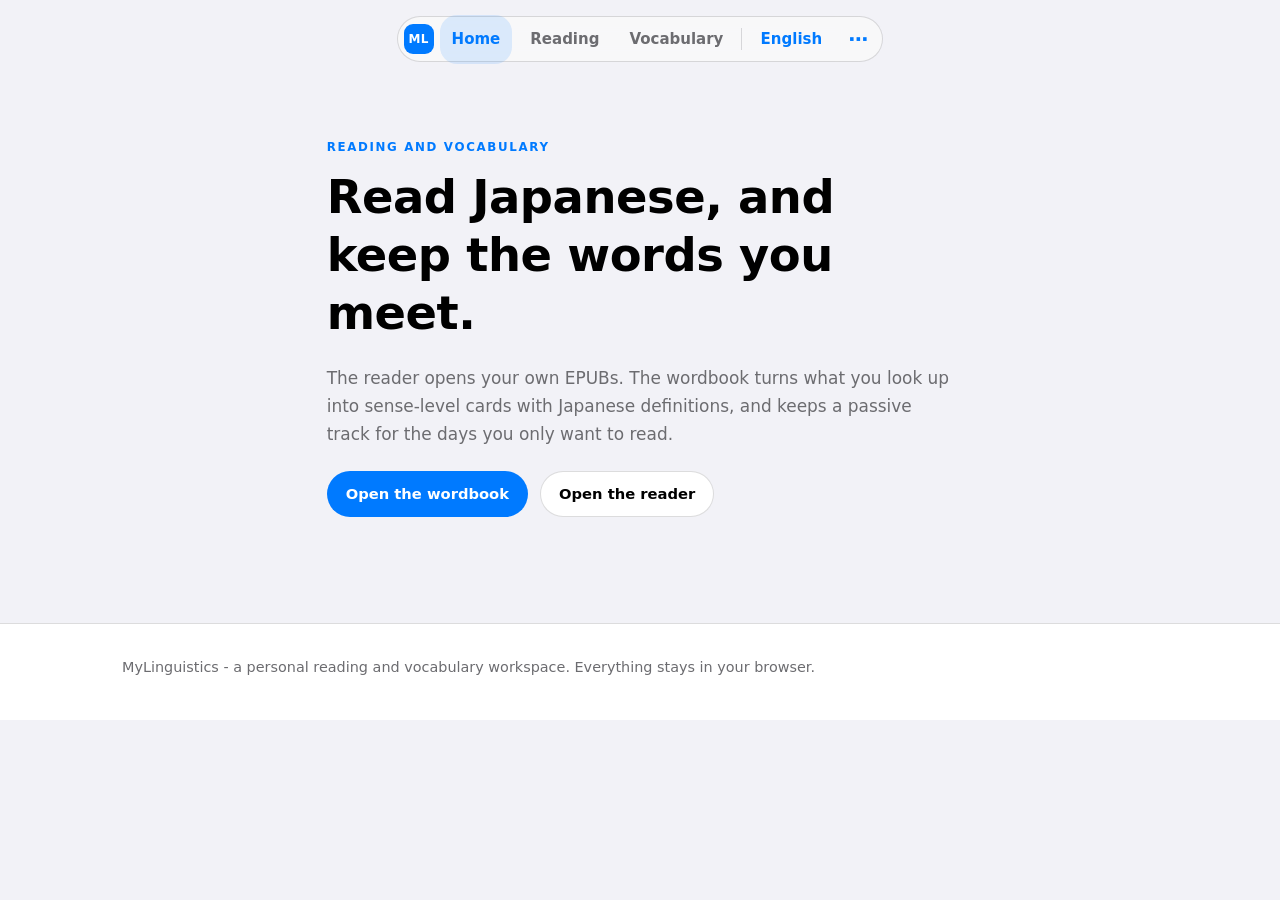
<file: index.html>
<!DOCTYPE html>
<html lang="en" data-theme="light">
<head>
<meta charset="utf-8">
<meta name="viewport" content="width=device-width, initial-scale=1, viewport-fit=cover">
<meta name="theme-color" content="#f2f2f7" media="(prefers-color-scheme: light)">
<meta name="theme-color" content="#000000" media="(prefers-color-scheme: dark)">
<meta name="apple-mobile-web-app-capable" content="yes">
<meta name="mobile-web-app-capable" content="yes">
<meta name="apple-mobile-web-app-status-bar-style" content="default">
<meta name="apple-mobile-web-app-title" content="MyLinguistics">
<title>MyLinguistics</title>
<meta name="description" content="A personal workspace for reading Japanese and keeping the vocabulary: an EPUB reader and a sense-level wordbook with monolingual definitions.">
<link rel="icon" href="assets/favicon.svg" type="image/svg+xml">
<link rel="apple-touch-icon" href="assets/apple-touch-icon.png">
<link rel="manifest" href="manifest.webmanifest">
<link rel="stylesheet" href="assets/css/tokens.css">
<link rel="stylesheet" href="assets/css/style.css">
<link rel="stylesheet" href="assets/css/shell.css">
<script>
  (function () {
    try {
      var stored = localStorage.getItem('ml.theme');
      if (stored === 'dark' || stored === 'light') {
        document.documentElement.setAttribute('data-theme', stored);
      }
    } catch (err) { }
  })();
</script>
</head>
<body class="has-shell">
<a class="skip-link" href="#main" data-i18n="a11y.skip">Skip to content</a>
<nav class="capsule" id="tabbar" aria-label="Main navigation">
  <div class="capsule-inner header-inner">
    <a class="capsule-brand" href="index.html" aria-label="MyLinguistics">
      <span class="brand-mark" aria-hidden="true">ML</span>
    </a>
    <a class="tabbar-item" href="index.html" data-tab="home"><span class="tabbar-label" data-i18n="nav.home">Home</span></a>
    <a class="tabbar-item" href="reader/index.html" data-tab="reader"><span class="tabbar-label" data-i18n="nav.reading">Reading</span></a>
    <a class="tabbar-item" href="study.html#wall" data-tab="vocab"><span class="tabbar-label" data-i18n="nav.vocab">Vocabulary</span></a>
    <span class="capsule-rule" aria-hidden="true"></span>
    <span class="capsule-lang" id="siteUiLangWrap"></span>
    <button class="icon-btn icon-btn-glyph" id="shellMore" type="button" aria-haspopup="dialog" aria-label="More" data-i18n-aria="shell.more">⋯</button>
  </div>
</nav>
<main id="main">

  <section class="hero">
    <div class="container hero-inner">
      <div class="hero-copy">
        <p class="eyebrow" data-i18n="home.eyebrow">Reading and vocabulary</p>
        <h1 data-i18n="home.title">Read Japanese, and keep the words you meet.</h1>
        <p class="lede" data-i18n="home.lede">The reader opens your own EPUBs. The wordbook keeps sense-level cards with Japanese definitions.</p>
        <div class="hero-actions">
          <a class="btn btn-primary" href="study.html#wall" data-i18n="home.cta.study">Open the wordbook</a>
          <a class="btn btn-secondary" href="reader/index.html" data-i18n="home.cta.reader">Open the reader</a>
        </div>
      </div>
    </div>
  </section>

</main>
<script src="assets/js/i18n.js"></script>
<script src="assets/js/app.js"></script>
<script src="assets/js/shell.js"></script>
<footer class="site-footer">
  <div class="container footer-inner">
    <p data-i18n="footer.tagline">MyLinguistics</p>
  </div>
</footer>
</body>
</html>
</file>
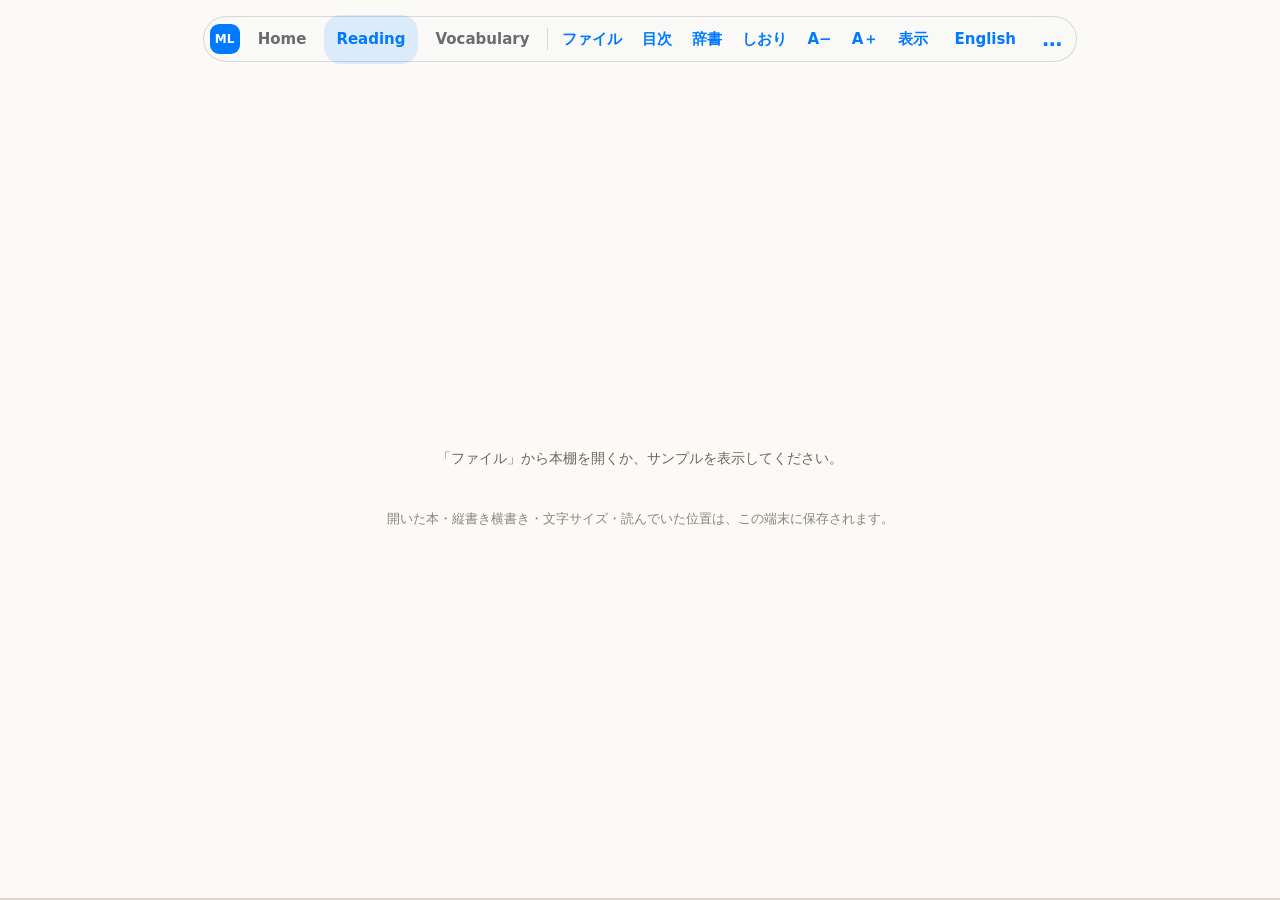
<file: reader/index.html>
<!DOCTYPE html>
<html lang="ja" data-page-theme="paper">
<head>
<meta charset="utf-8">
<meta name="viewport" content="width=device-width, initial-scale=1, viewport-fit=cover">
<meta name="robots" content="noindex">
<meta name="theme-color" content="#f2f2f7" media="(prefers-color-scheme: light)">
<meta name="theme-color" content="#000000" media="(prefers-color-scheme: dark)">
<meta name="apple-mobile-web-app-capable" content="yes">
<meta name="mobile-web-app-capable" content="yes">
<meta name="apple-mobile-web-app-status-bar-style" content="default">
<!-- Deliberately "Reader", not the manifest's short_name: this page is the one
     a person adds to their home screen on its own, and the useful name for that
     icon is the surface, not the site. -->
<meta name="apple-mobile-web-app-title" content="Reader">
<title>Reader - MyLinguistics</title>
<meta name="description" content="The reader: Japanese EPUB in vertical or horizontal text, tap a word to look it up, notes, highlights and bookmarks kept on this device.">
<link rel="icon" href="../assets/favicon.svg" type="image/svg+xml">
<link rel="apple-touch-icon" href="../assets/apple-touch-icon.png">
<link rel="manifest" href="../manifest.webmanifest">
<!-- The site's design tokens, before the reader's own sheet so the reader wins
     where the two define the same name. These are pure custom properties on
     :root, no element styling, so adding them changes only what the reader
     chooses to read from them - and it chooses --tint for the progress rail's
     fill, which was undefined on this page until now: the fill's background was
     an invalid declaration, so the rail drew its track and nothing else. -->
<link rel="stylesheet" href="../assets/css/tokens.css?v=14">
<link rel="stylesheet" href="../assets/css/shell.css?v=14">
<link rel="stylesheet" href="reader.css?v=14">
<!-- assets/css/style.css is deliberately not loaded: it is the legacy component
     layer, it has no markup on this page, and it is the one sheet that consumes
     the shell's --accent - which reader.css redefines as sepia. See
     docs/coordination/interface-shell.md, "the accent hazard". -->
<style>
  /* .shell-content is the shell's measured box, and shell.css gives it
     flex: 1 1 auto; min-height: 0; overflow: hidden - but not a flex direction,
     because every other page has no wrapper and does not need one. The reading
     surface does: #viewport takes its height from being a flex child, and
     without this the wrapper would collapse it. Two rules, and agent-visual has
     a REQUEST to fold them into .shell-content itself. */
  .shell-content { display: flex; flex-direction: column; }
  .shell-content > #viewport { flex: 1 1 auto; min-height: 0; }
</style>
</head>
<body>

<!-- The shared shell's navigation, the same markup every page carries. It is
     static, so the page works without JavaScript; shell.js marks the document,
     fills in its labels, mounts the reader's own actions (window.Reader) into
     .capsule-inner, and marks the reader destination active from the /reader/
     path. Without that script the capsule is inert, which is why
     reader/js/app.js stands its own bar down only when the shell is really
     wired - see shellPresent(). -->
<nav class="capsule" id="tabbar" aria-label="Main navigation">
  <div class="capsule-inner header-inner">
    <a class="capsule-brand" href="../index.html" aria-label="MyLinguistics">
      <span class="brand-mark" aria-hidden="true">ML</span>
    </a>
    <a class="tabbar-item" href="../index.html" data-tab="home"><span class="tabbar-label" data-i18n="nav.home">Home</span></a>
    <a class="tabbar-item" href="index.html" data-tab="reader"><span class="tabbar-label" data-i18n="nav.reading">Reading</span></a>
    <a class="tabbar-item" href="../study.html#wall" data-tab="vocab"><span class="tabbar-label" data-i18n="nav.vocab">Vocabulary</span></a>
    <span class="capsule-rule" aria-hidden="true"></span>
    <span class="capsule-lang" id="siteUiLangWrap"></span>
    <button class="icon-btn icon-btn-glyph" id="shellMore" type="button" aria-haspopup="dialog" aria-label="More" data-i18n-aria="shell.more">&hellip;</button>
  </div>
</nav>

<header id="bar">
  <button id="btn-open" type="button">ファイル</button>
  <button id="btn-sample" type="button">サンプル</button>
  <div id="book-title">リーダー</div>
  <button id="btn-toc" type="button">目次</button>
  <button id="btn-dict" type="button">辞書</button>
  <button id="btn-bookmark" type="button">しおり</button>
  <button id="btn-settings" type="button">表示</button>
</header>

<div class="shell-content">
<!-- lang is pinned here rather than left to the document element: the shell's
     chrome is translated, so site app.js sets <html lang> to the interface
     language, and the text below is Japanese either way. Han glyph choice
     follows lang, so letting a Chinese interface language reach the prose would
     render it with the wrong variants. -->
<main id="viewport" class="vertical" tabindex="0" aria-label="本文" lang="ja">
  <article id="content"></article>
  <div id="empty">
    <p>「ファイル」から本棚を開くか、サンプルを表示してください。</p>
    <p class="hint">開いた本・縦書き横書き・文字サイズ・読んでいた位置は、この端末に保存されます。</p>
  </div>
</main>

<!-- Reading position. A sibling of #viewport and after it, because the
     stylesheet tells vertical writing apart with #viewport.vertical ~ #rail
     and flips the fill's origin to the right in that mode. The reader writes
     --progress and the ARIA values; reader.css draws the track and the fill,
     and pins the whole thing to the bottom edge once the shell is embedded.
     See docs/coordination/interface-shell.md 0.4. -->
<div id="rail" role="progressbar" aria-label="読書位置"
     aria-valuemin="1" aria-valuemax="1" aria-valuenow="1">
  <div id="rail-fill"></div>
</div>
</div>

<div id="note-markers" aria-hidden="true"></div>

<footer id="foot">
  <button id="btn-prev" type="button" aria-label="前のページ">&lsaquo;</button>
  <span id="page-info">- / -</span>
  <button id="btn-next" type="button" aria-label="次のページ">&rsaquo;</button>
  <span class="spacer"></span>
  <span id="build" title="読み込まれている版">html r14</span>
  <button id="btn-smaller" type="button">A&minus;</button>
  <button id="btn-larger" type="button">A&plus;</button>
</footer>

<div id="dict" hidden>
  <div class="dict-head">
    <button id="dict-back" type="button" aria-label="前の語に戻る" hidden>&larr;</button>
    <div id="dict-title">
      <strong id="dict-surface"></strong>
      <span id="dict-reading"></span>
    </div>
    <button id="dict-prev" type="button" aria-label="前の語">&lsaquo;</button>
    <button id="dict-next" type="button" aria-label="次の語">&rsaquo;</button>
    <button id="dict-close" type="button">閉じる</button>
  </div>
  <div id="dict-body"></div>
</div>

<div id="hover-bubble" hidden>
  <strong id="hover-word"></strong>
  <span id="hover-reading"></span>
</div>

<div id="select-bar" hidden>
  <span id="select-info"></span>
  <button id="select-note" type="button">メモ</button>
  <button id="select-highlight" type="button">蛍光</button>
  <button id="select-copy" type="button">コピー</button>
  <button id="select-dict" type="button">辞書</button>
  <button id="select-clear" type="button">解除</button>
</div>

<div id="overlay" hidden>
  <div id="sheet" role="dialog" aria-modal="true">
    <div class="sheet-head">
      <strong id="sheet-title">目次</strong>
      <button id="btn-close-sheet" type="button">閉じる</button>
    </div>
    <div id="sheet-body"></div>
  </div>
</div>

<input type="file" id="file-input" accept=".epub,application/epub+zip" hidden>
<input type="file" id="dict-input" accept=".zip,application/zip,application/x-zip-compressed" hidden>

<!-- Order matters. The reader's module is deferred, so it runs after
     parsing and before DOMContentLoaded; shell.js is a classic script and
     registers its own DOMContentLoaded handler here. That is what puts
     window.Reader in place before wireReader() looks for it - reverse the two
     and the reader's actions have nowhere to mount, silently. -->
<script type="module" src="js/app.js?v=14"></script>
<script src="../assets/js/i18n.js?v=14"></script>
<script src="../assets/js/app.js?v=14"></script>
<script src="../assets/js/shell.js?v=14"></script>
</body>
</html>
</file>
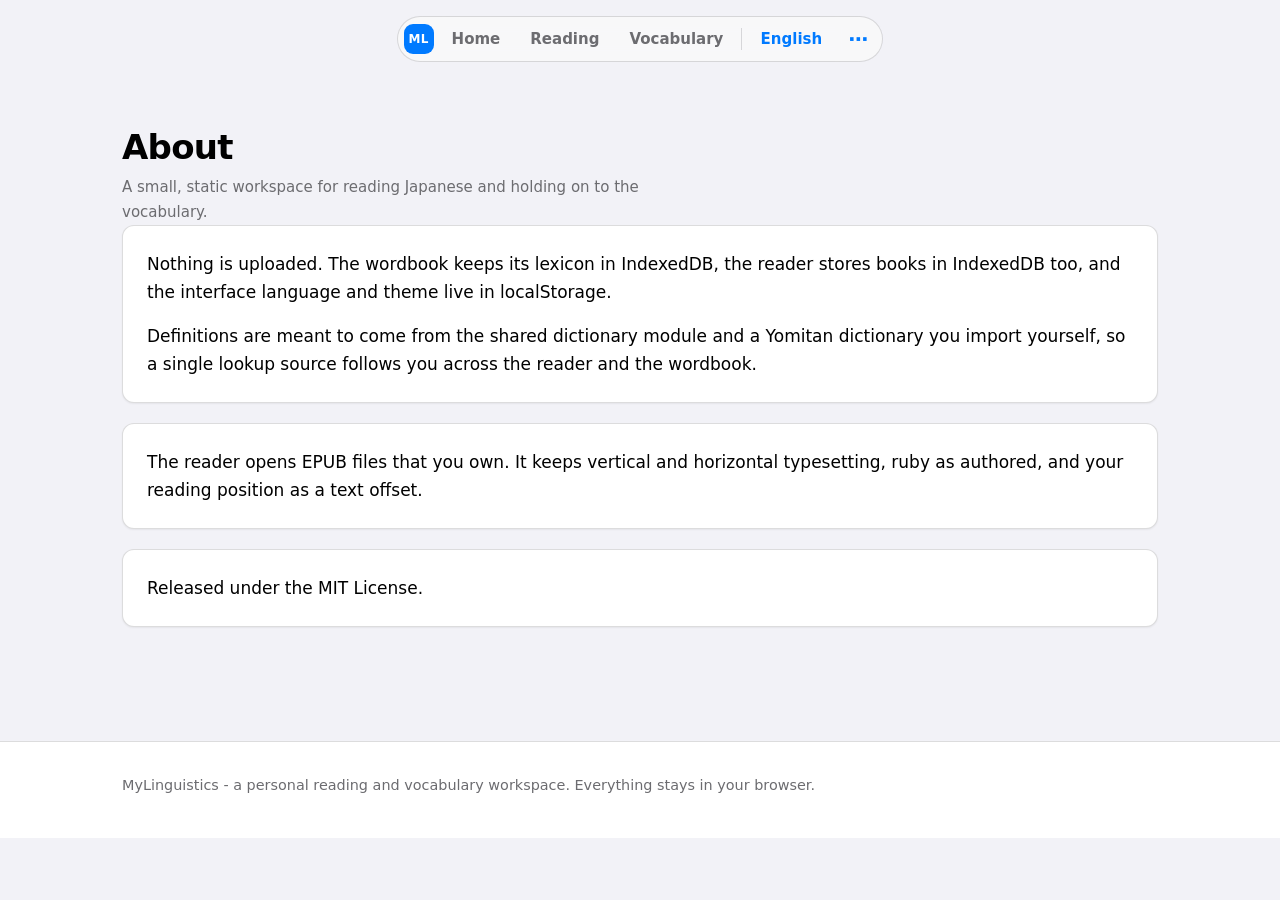
<file: about.html>
<!DOCTYPE html>
<html lang="en" data-theme="light">
<head>
<meta charset="utf-8">
<meta name="viewport" content="width=device-width, initial-scale=1, viewport-fit=cover">
<meta name="theme-color" content="#f2f2f7" media="(prefers-color-scheme: light)">
<meta name="theme-color" content="#000000" media="(prefers-color-scheme: dark)">
<meta name="apple-mobile-web-app-capable" content="yes">
<meta name="mobile-web-app-capable" content="yes">
<meta name="apple-mobile-web-app-status-bar-style" content="default">
<meta name="apple-mobile-web-app-title" content="MyLinguistics">
<title>About - MyLinguistics</title>
<meta name="description" content="How the reader and the wordbook fit together, and where the data lives.">
<link rel="icon" href="assets/favicon.svg" type="image/svg+xml">
<link rel="apple-touch-icon" href="assets/apple-touch-icon.png">
<link rel="manifest" href="manifest.webmanifest">
<link rel="stylesheet" href="assets/css/tokens.css">
<link rel="stylesheet" href="assets/css/style.css">
<link rel="stylesheet" href="assets/css/shell.css">
<script>
  (function () {
    try {
      var stored = localStorage.getItem('ml.theme');
      if (stored === 'dark' || stored === 'light') {
        document.documentElement.setAttribute('data-theme', stored);
      }
    } catch (err) { }
  })();
</script>
</head>
<body class="has-shell">
<a class="skip-link" href="#main" data-i18n="a11y.skip">Skip to content</a>
<nav class="capsule" id="tabbar" aria-label="Main navigation">
  <div class="capsule-inner header-inner">
    <a class="capsule-brand" href="index.html" aria-label="MyLinguistics">
      <span class="brand-mark" aria-hidden="true">ML</span>
    </a>
    <a class="tabbar-item" href="index.html" data-tab="home"><span class="tabbar-label" data-i18n="nav.home">Home</span></a>
    <a class="tabbar-item" href="reader/index.html" data-tab="reader"><span class="tabbar-label" data-i18n="nav.reading">Reading</span></a>
    <a class="tabbar-item" href="study.html#wall" data-tab="vocab"><span class="tabbar-label" data-i18n="nav.vocab">Vocabulary</span></a>
    <span class="capsule-rule" aria-hidden="true"></span>
    <span class="capsule-lang" id="siteUiLangWrap"></span>
    <button class="icon-btn icon-btn-glyph" id="shellMore" type="button" aria-haspopup="dialog" aria-label="More" data-i18n-aria="shell.more">⋯</button>
  </div>
</nav>
<main id="main">

  <section class="section">
    <div class="container">
      <header class="wb-head wb-head-page">
        <h1 class="large-title" data-i18n="about.title">About</h1>
        <p class="large-subtitle" data-i18n="about.lede">A small, static workspace for reading Japanese and holding on to the vocabulary.</p>
      </header>
      <div class="panel">
        <p data-i18n="about.body1">Nothing is uploaded.</p>
        <p class="mb-0" data-i18n="about.body2">Definitions come from the shared dictionary module.</p>
      </div>
      <div class="panel">
        <p class="mb-0" data-i18n="about.reader">The reader opens EPUB files that you own.</p>
      </div>
      <div class="panel">
        <p class="mb-0" data-i18n="about.license">Released under the MIT License.</p>
      </div>
    </div>
  </section>

</main>
<script src="assets/js/i18n.js"></script>
<script src="assets/js/app.js"></script>
<script src="assets/js/shell.js"></script>
<footer class="site-footer">
  <div class="container footer-inner">
    <p data-i18n="footer.tagline">MyLinguistics</p>
  </div>
</footer>
</body>
</html>
</file>
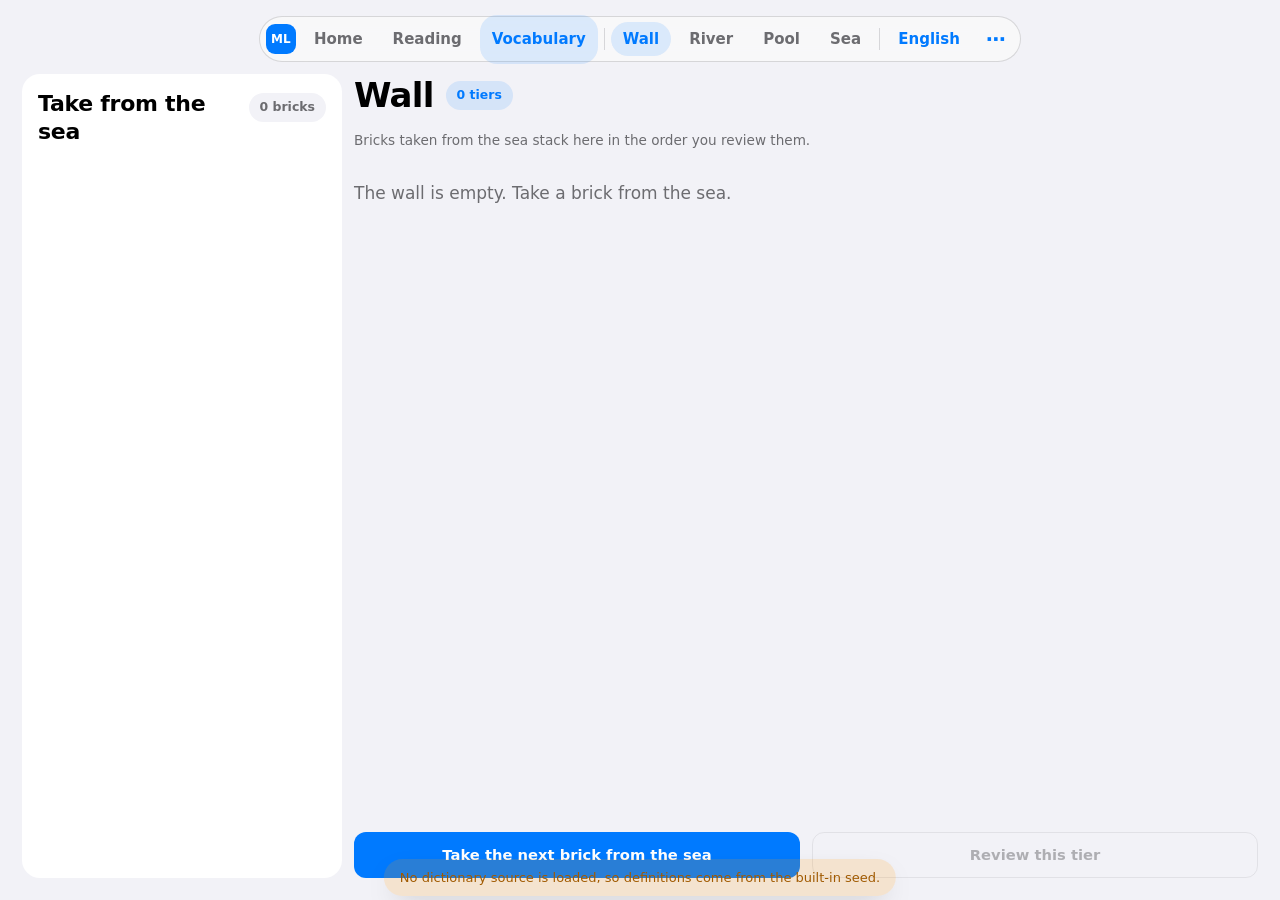
<file: overview.html>
<!DOCTYPE html>
<html lang="en" data-theme="light">
<head>
<meta charset="utf-8">
<meta name="viewport" content="width=device-width, initial-scale=1, viewport-fit=cover">
<title>Vocabulary - MyLinguistics</title>
<meta http-equiv="refresh" content="0; url=study.html#wall">
<link rel="canonical" href="study.html#wall">
<script>window.location.replace('study.html#wall');</script>
</head>
<body>
<p>Overview moved into the vocabulary page. <a href="study.html#wall">Open the wall</a>.</p>
</body>
</html>
</file>
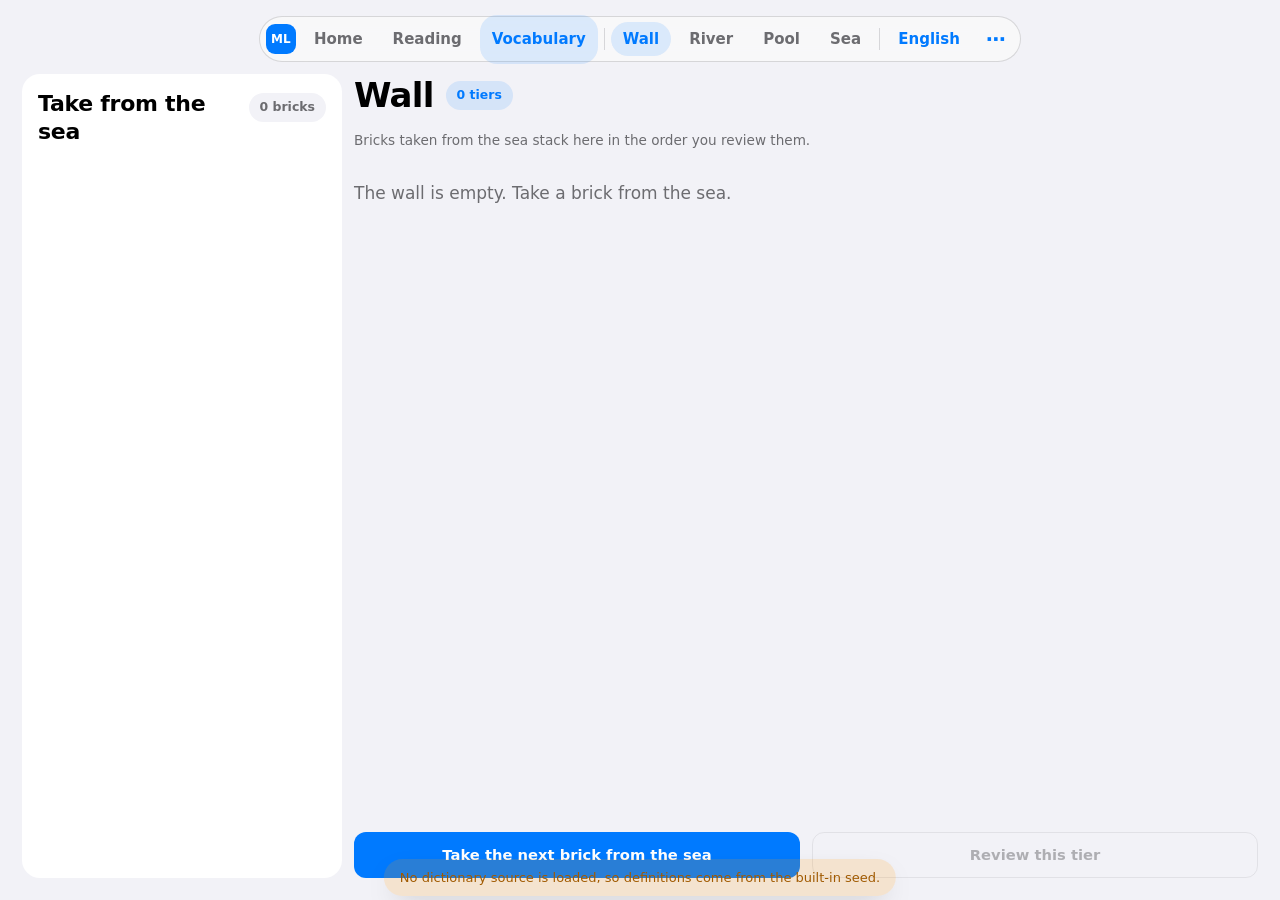
<file: study.html>
<!DOCTYPE html>
<html lang="en" data-theme="light">
<head>
<meta charset="utf-8">
<meta name="viewport" content="width=device-width, initial-scale=1, viewport-fit=cover">
<title>語彙 - MyLinguistics</title>
<meta name="description" content="Sense-level Japanese vocabulary: monolingual definitions, FSRS review, and a wall built from ten-word bricks.">
<meta name="theme-color" content="#f2f2f7" media="(prefers-color-scheme: light)">
<meta name="theme-color" content="#000000" media="(prefers-color-scheme: dark)">
<meta name="apple-mobile-web-app-capable" content="yes">
<meta name="mobile-web-app-capable" content="yes">
<meta name="apple-mobile-web-app-status-bar-style" content="default">
<meta name="apple-mobile-web-app-title" content="MyLinguistics">
<link rel="icon" href="assets/favicon.svg" type="image/svg+xml">
<link rel="apple-touch-icon" href="assets/apple-touch-icon.png">
<link rel="manifest" href="manifest.webmanifest">
<link rel="stylesheet" href="assets/css/tokens.css">
<link rel="stylesheet" href="assets/css/style.css">
<link rel="stylesheet" href="assets/css/shell.css">
<link rel="stylesheet" href="assets/css/wordbook.css">
<script>
  (function () {
    try {
      var stored = localStorage.getItem('ml.theme');
      if (stored === 'dark' || stored === 'light') {
        document.documentElement.setAttribute('data-theme', stored);
      }
    } catch (err) { }
  })();
</script>
</head>
<body class="has-shell">
<a class="skip-link" href="#main" data-i18n="a11y.skip">Skip to content</a>

<!-- One floating capsule, identical on every page except for the 語彙
     sub-destinations, which appear after the hairline. The reader detects the
     shell through .tabbar, so #tabbar keeps its name (interface-shell.md). -->
<nav class="capsule" id="tabbar" aria-label="Main navigation">
  <div class="capsule-inner header-inner">
    <a class="capsule-brand" href="index.html" aria-label="MyLinguistics">
      <span class="brand-mark" aria-hidden="true">ML</span>
    </a>
    <a class="tabbar-item" href="index.html" data-tab="home"><span class="tabbar-label" data-i18n="nav.home">Home</span></a>
    <a class="tabbar-item" href="reader/index.html" data-tab="reader"><span class="tabbar-label" data-i18n="nav.reading">Reading</span></a>
    <a class="tabbar-item" href="study.html#wall" data-tab="vocab"><span class="tabbar-label" data-i18n="nav.vocab">Vocabulary</span></a>
    <span class="capsule-rule" aria-hidden="true"></span>
    <a class="tabbar-sub" href="study.html#wall" data-view="wall" data-i18n="nav.wall">壁</a>
    <a class="tabbar-sub" href="study.html#river" data-view="river" data-i18n="nav.river">川</a>
    <a class="tabbar-sub" href="study.html#pool" data-view="pool" data-i18n="nav.pool">池</a>
    <a class="tabbar-sub" href="study.html#sea" data-view="sea" data-i18n="nav.sea">海</a>
    <span class="capsule-rule" aria-hidden="true"></span>
    <span class="capsule-lang" id="siteUiLangWrap"></span>
    <button class="icon-btn icon-btn-glyph" id="shellMore" type="button" aria-haspopup="dialog" aria-label="More" data-i18n-aria="shell.more">⋯</button>
  </div>
</nav>

<main id="main" class="wb-app">

  <p class="notice hidden" id="wbDictNotice"></p>

  <section class="wb-section" data-section="vocab">

    <!-- 壁 - stack, then review. The wall is what the bricks become. -->
    <div class="panel wb-view" id="wbWall">
      <aside class="wb-rail">
        <div class="wb-rail-head">
          <h2 class="wb-rail-title" data-i18n="wall.fromSea">Take from the sea</h2>
          <span class="pill" id="wbWallCount">0</span>
        </div>
        <div class="wb-rail-list" id="wbWallList"></div>
      </aside>
      <div class="wb-col-main">
        <header class="wb-head">
          <h1 class="wb-title" data-i18n="wall.title">Wall</h1>
          <span class="pill pill-accent" id="wbWallTiers">0</span>
        </header>
        <p class="muted small" data-i18n="wall.lede">Bricks taken from the sea stack here in the order you review them.</p>
        <div class="wb-wall" id="wbWallGrid"></div>
      </div>
      <div class="wb-actions-bar">
        <button class="btn btn-primary" id="wbWallGrab" type="button" data-i18n="wall.grab">Take the next brick from the sea</button>
        <button class="btn btn-ghost" id="wbWallReviewNow" type="button" data-i18n="wall.reviewNow">Review this tier</button>
      </div>
    </div>

    <!-- 壁 · 復習 (Kr4lF) - the drill. The course list stays on the left with the
         four totals above it, the progress strip runs across the top of the
         card, and the four grades are the largest controls on the page because
         they are what the thumb is for. -->
    <div class="panel wb-view hidden" id="wbReview">
      <aside class="wb-rail">
        <div class="wb-rail-head">
          <h2 class="wb-rail-title" data-i18n="wall.title">Wall</h2>
          <span class="pill" id="wbReviewCount">0</span>
        </div>
        <div class="wb-stats" id="wbStats"></div>
        <div class="wb-rail-list" id="wbReviewList"></div>
      </aside>
      <div class="wb-col-main">
        <div class="wb-review-strip">
          <div class="wb-progress"><div class="wb-progress-fill" id="wbProgress"></div></div>
          <span class="pill pill-accent" id="wbCounter">0 / 0</span>
          <span class="pill" id="wbModeLabel">-</span>
          <span class="pill pill-accent hidden" id="wbBrickChip"></span>
          <span class="muted small hidden" id="wbLookNote"></span>
          <button class="btn btn-ghost btn-small" id="wbLookOnly" type="button" aria-pressed="false" data-i18n="wb.lookOnly">Look only</button>
        </div>
        <div class="wb-card" id="wbCard">
          <p class="wb-term" id="wbPrompt">-</p>
          <p class="card-reading" id="wbReading"></p>
          <div class="hidden" id="wbTypeWrap">
            <input class="wb-input" id="wbInput" type="text" autocomplete="off" autocapitalize="off" spellcheck="false" lang="ja" placeholder="日本語で入力（任意）">
          </div>
          <p class="wb-definition hidden" id="wbDefinition"></p>
          <p class="card-example hidden" id="wbContext"></p>
          <p class="muted small hidden" id="wbTolerance"></p>
        </div>
        <div class="wb-done hidden" id="wbDone">
          <h2 class="panel-title" id="wbDoneTitle" data-i18n="wb.done.title">All caught up</h2>
          <p class="muted mb-0" id="wbDoneNote" data-i18n="wb.done.note">Nothing is due.</p>
        </div>
      </div>
      <div class="wb-grades" id="wbGrades">
        <button class="btn btn-danger wb-grade" data-rating="1" type="button"><span data-i18n="wb.grade.again">Again</span> <span class="wb-when" data-when="1"></span></button>
        <button class="btn btn-secondary wb-grade" data-rating="2" type="button"><span data-i18n="wb.grade.hard">Hard</span> <span class="wb-when" data-when="2"></span></button>
        <button class="btn btn-primary wb-grade" data-rating="3" type="button"><span data-i18n="wb.grade.good">Good</span> <span class="wb-when" data-when="3"></span></button>
        <button class="btn btn-success wb-grade" data-rating="4" type="button"><span data-i18n="wb.grade.easy">Easy</span> <span class="wb-when" data-when="4"></span></button>
        <button class="btn btn-primary hidden" id="wbNext" type="button" data-i18n="wb.next">Next</button>
        <button class="btn btn-ghost" id="wbFlip" type="button" data-i18n="wb.flip">Flip</button>
      </div>
    </div>

    <!-- 川 - the river and the bucket, the one stage of the cycle that was
         missing. The board (zAWvX) draws the river as the narrow left column
         and the bucket as the wide right one: the river is what you watch, the
         bucket is what you work with. A caught word lands in the bucket and
         nothing else happens to it - 池へ is what moves it into the pool, and
         until then it can go back to the river. -->
    <div class="panel wb-view hidden" id="wbRiver">
      <div class="wb-col-river">
        <div class="wb-river" id="wbRiverField">
          <canvas class="wb-river-canvas" id="wbRiverCanvas" data-i18n-aria="wb.river.aria" aria-label="The word river. Press and hold a word and drag it to the bucket."></canvas>
          <div class="wb-river-fallback" id="wbRiverFallback"></div>
          <p class="wb-river-empty hidden" id="wbRiverEmpty" data-i18n="wb.river.empty">The river is empty.</p>
          <p class="wb-river-caption" data-i18n="wb.river.note">Press and hold a word, then drag it into the bucket.</p>
        </div>
      </div>
      <div class="wb-col-main">
        <div class="wb-review-top wb-bucket-actions">
          <span class="pill" id="wbRiverCount">0</span>
          <button class="btn btn-ghost btn-small" id="wbRiverRefresh" type="button" data-i18n="wb.river.reload">Refresh</button>
          <button class="btn btn-ghost btn-small" id="wbRiverSpeed" type="button" data-i18n="wb.river.speed">Speed</button>
          <button class="btn btn-ghost btn-small" id="wbRiverPause" type="button" data-i18n="wb.river.pause">Pause</button>
          <button class="btn btn-primary btn-small" id="wbRiverToPool" type="button" data-i18n="wb.bucket.toPool">To the pool</button>
          <button class="btn btn-danger btn-small" id="wbRiverCancel" type="button" data-i18n="wb.bucket.cancel">Cancel</button>
        </div>
        <section class="wb-bucket">
          <header class="wb-bucket-head">
            <span class="wb-bucket-glyph" aria-hidden="true">
              <svg viewBox="0 0 24 24" width="22" height="22" fill="none" stroke="currentColor" stroke-width="1.7" stroke-linecap="round" stroke-linejoin="round">
                <path d="M4 7h16l-1.6 12.2a2 2 0 0 1-2 1.8H7.6a2 2 0 0 1-2-1.8Z"></path>
                <path d="M8.6 7a3.4 3.4 0 0 1 6.8 0"></path>
                <path d="M9.5 11v6M14.5 11v6"></path>
              </svg>
            </span>
            <strong class="wb-bucket-count" id="wbBucketCount">0</strong>
            <span class="wb-bucket-unit" data-i18n="wb.bucket.unit">caught</span>
            <span class="wb-bucket-stats">
              <span class="wb-bucket-stat">
                <svg viewBox="0 0 24 24" width="15" height="15" fill="none" stroke="currentColor" stroke-width="1.7" stroke-linejoin="round" aria-hidden="true">
                  <path d="M12 3 3 7.5 12 12l9-4.5Z"></path><path d="m3 12.5 9 4.5 9-4.5"></path>
                </svg>
                <b id="wbBucketPool">0</b> <span data-i18n="wb.bucket.pool">pool</span>
              </span>
              <span class="wb-bucket-sep" aria-hidden="true">·</span>
              <span class="wb-bucket-stat is-fresh">
                <svg viewBox="0 0 24 24" width="15" height="15" fill="none" stroke="currentColor" stroke-width="1.7" stroke-linejoin="round" aria-hidden="true">
                  <path d="M12 3.5 14 10l6.5 2-6.5 2-2 6.5-2-6.5L3.5 12 10 10Z"></path>
                </svg>
                <b id="wbBucketNew">0</b> <span data-i18n="wb.bucket.fresh">new</span>
              </span>
            </span>
          </header>
          <p class="muted small" data-i18n="wb.bucket.lede">Drag words from the river into here. Words in the bucket can go back to the river.</p>
          <p class="muted small hidden" id="wbRiverCatch"></p>
          <div class="wb-bucket-surface" id="wbBucketSurface"></div>
          <p class="wb-bucket-hint" data-i18n="wb.bucket.drop">Drop here</p>
        </section>
      </div>
    </div>

    <!-- 池 - the packing workshop. Only words waiting for a brick live here. -->
    <div class="panel wb-view hidden" id="wbPool">
      <aside class="wb-rail">
        <div class="wb-rail-head">
          <h2 class="wb-rail-title" data-i18n="pool.log.title">Pool flow</h2>
          <span class="pill" id="wbPoolToday">0</span>
        </div>
        <div class="wb-rail-list" id="wbPoolLog"></div>
      </aside>
      <div class="wb-col-main">
        <header class="wb-head">
          <h1 class="wb-title" data-i18n="pool.title">Pool</h1>
        </header>
        <p class="muted small" id="wbPoolLede"></p>
        <p class="muted small hidden" id="wbPoolNote"></p>
        <div class="wb-inbox-list wb-pool-list" id="wbPoolList"></div>
        <div class="wb-inbox-list wb-pool-list hidden" id="wbInboxList"></div>
        <details class="wb-sub">
          <summary data-i18n="wb.mine.title">Mine a word</summary>
          <p class="muted small" data-i18n="wb.mine.note">Everything here is Japanese. The sentence becomes the card context.</p>
          <div class="wb-form">
            <label class="wb-field"><span data-i18n="wb.mine.word">Word or phrase</span><input id="wbMineWord" type="text" lang="ja" autocomplete="off"></label>
            <label class="wb-field"><span data-i18n="wb.mine.reading">Reading</span><input id="wbMineReading" type="text" lang="ja" autocomplete="off"></label>
            <label class="wb-field wb-field-wide"><span data-i18n="wb.mine.definition">Definition</span><textarea id="wbMineDefinition" rows="2" lang="ja"></textarea></label>
            <label class="wb-field wb-field-wide"><span data-i18n="wb.mine.sentence">Source sentence</span><textarea id="wbMineSentence" rows="2" lang="ja"></textarea></label>
          </div>
          <div class="row-actions">
            <button class="btn btn-primary btn-small" id="wbMineAdd" type="button" data-i18n="wb.mine.add">Add to the wordbook</button>
          </div>
          <p class="muted small hidden" id="wbMineResult"></p>
        </details>
      </div>
      <!-- 池's own controls sit under the working column, the way 壁's do: the
           board puts the list straight under the lede, and a filter that keeps
           the list 110px down the page is not a filter, it is a header. -->
      <div class="wb-actions-bar wb-pool-bar">
        <div class="wb-segmented wb-filter" id="wbPoolFilter" role="tablist">
          <button class="wb-seg is-active" role="tab" data-pool-filter="waiting" aria-selected="true" data-i18n="pool.filter.waiting">Waiting</button>
          <button class="wb-seg" role="tab" data-pool-filter="candidates" aria-selected="false" data-i18n="pool.filter.candidates">Candidates</button>
          <button class="wb-seg" role="tab" data-pool-filter="all" aria-selected="false" data-i18n="pool.filter.all">All</button>
        </div>
        <span class="pill pill-accent" id="wbPoolCount">0</span>
        <span class="pill" id="wbBrickCount">0</span>
        <button class="btn btn-primary btn-small" id="wbPoolBuild" type="button" data-i18n="pool.build.title">Build a brick</button>
        <button class="btn btn-ghost btn-small" id="wbEnrol" type="button" data-i18n="wb.enrol">Enrol and build bricks</button>
        <button class="btn btn-ghost btn-small" id="wbPoolRefresh" type="button" data-i18n="wb.inbox.refresh">Refresh</button>
      </div>
      <!-- 池 - the two floating sheets. 選ぶ then 設定, over the pool and never a
           separate screen (designs HnsOq / gLDnX). They live inside the pool
           panel so switching destination closes them. -->
      <div class="wb-backdrop" id="wbSheetBackdrop" hidden></div>

      <section class="wb-sheet" id="wbPickSheet" role="dialog" aria-modal="true" aria-labelledby="wbPickTitle" hidden>
        <header class="wb-sheet-head">
          <h2 id="wbPickTitle" data-i18n="pool.build.title">Build a brick</h2>
          <button class="btn btn-ghost btn-small" id="wbPickClose" type="button" data-i18n="pool.close">Close</button>
        </header>
        <div class="wb-segmented" id="wbPickMode" role="tablist">
          <button class="wb-seg is-active" type="button" role="tab" data-pick-mode="auto" aria-selected="true" data-i18n="pool.build.auto">Pack automatically</button>
          <button class="wb-seg" type="button" role="tab" data-pick-mode="manual" aria-selected="false" data-i18n="pool.build.manual">Choose by hand</button>
        </div>
        <p class="muted small" data-i18n="pool.pick.note">Ten words to a brick. Uncheck the ones to leave out.</p>
        <div class="wb-pick-list" id="wbPickList"></div>
        <p class="muted small"><span id="wbPickCount"></span> <span id="wbPickPos"></span></p>
        <div class="wb-sheet-actions">
          <button class="btn btn-ghost" id="wbPickBack" type="button" data-i18n="pool.back">Back</button>
          <button class="btn btn-primary" id="wbPickNext" type="button" data-i18n="pool.pick.next">Next: settings</button>
        </div>
      </section>

      <section class="wb-sheet" id="wbSetSheet" role="dialog" aria-modal="true" aria-labelledby="wbSetTitle" hidden>
        <header class="wb-sheet-head">
          <h2 id="wbSetTitle" data-i18n="pool.set.title">Brick settings</h2>
          <button class="btn btn-ghost btn-small" id="wbSetClose" type="button" data-i18n="pool.close">Close</button>
        </header>
        <p class="muted small" id="wbSetSteps" data-i18n="pool.steps">1 Pick words  2 Settings  3 Build</p>
        <div class="wb-pick-list" id="wbSetBody"></div>
        <p class="muted small" id="wbSetSummary"></p>
        <div class="wb-sheet-actions">
          <button class="btn btn-ghost" id="wbSetBack" type="button" data-i18n="pool.back">Back</button>
          <button class="btn btn-primary" id="wbSetCreate" type="button" data-i18n="pool.set.create">Build it</button>
        </div>
      </section>
    </div>

    <!-- 海 - one sea, three parts, switched by the segmented control at the top
         of the left column. The switch point is the first thing in the rail. -->
    <div class="panel wb-view hidden" id="wbSea">
      <aside class="wb-rail">
        <div class="wb-segmented" id="wbSeaSeg" role="tablist">
          <button class="wb-seg is-active" role="tab" data-scope="words" aria-selected="true" data-i18n="sea.words">Words</button>
          <button class="wb-seg" role="tab" data-scope="bricks" aria-selected="false" data-i18n="sea.bricks">Bricks</button>
          <button class="wb-seg" role="tab" data-scope="dict" aria-selected="false" data-i18n="sea.dict">Dictionary</button>
        </div>
        <div class="field wb-search" data-scope-block="words">
          <input id="wbSearch" type="search" data-i18n-placeholder="wb.search" placeholder="Search a word, reading, or definition">
        </div>
        <div class="field wb-search" data-scope-block="dict" hidden>
          <input id="wbDictSearch" type="search" lang="ja" autocomplete="off" data-i18n-placeholder="dict.search" placeholder="Search a word, reading or meaning">
        </div>
        <div class="wb-rail-list" id="wbBrowseBody" data-scope-block="words"></div>
        <div class="wb-rail-block" data-scope-block="bricks" hidden>
          <div class="wb-segmented wb-filter" id="wbBrickFilter" role="tablist">
            <button class="wb-seg is-active" role="tab" data-brick-filter="all" aria-selected="true" data-i18n="sea.bricks.all">All</button>
            <button class="wb-seg" role="tab" data-brick-filter="sealed" aria-selected="false" data-i18n="wall.state.sealed">Not started</button>
            <button class="wb-seg" role="tab" data-brick-filter="learning" aria-selected="false" data-i18n="wall.state.learning">Learning</button>
            <button class="wb-seg" role="tab" data-brick-filter="review" aria-selected="false" data-i18n="wall.state.review">Reviewing</button>
            <button class="wb-seg" role="tab" data-brick-filter="retired" aria-selected="false" data-i18n="wall.state.retired">Graduated</button>
          </div>
          <p class="muted small" data-i18n="sea.bricks.gridNote">Colour follows the stage</p>
          <div class="wb-rail-list wb-brick-matrix" id="wbBricksGrid"></div>
          <h3 class="wb-rail-title" data-i18n="sea.bricks.stages">Stages</h3>
          <div class="wb-stage-list" id="wbBrickStages"></div>
        </div>
        <div class="wb-rail-list" id="wbDictHistory" data-scope-block="dict" hidden></div>
      </aside>
      <div class="wb-col-main">
        <div class="wb-view-block" id="wbBrowse" data-scope-block="words">
          <article class="wb-entry" id="wbEntry"></article>
        </div>
        <div class="wb-view-block hidden" id="wbBricks" data-scope-block="bricks">
          <p class="muted small" id="wbBricksNote" data-i18n="sea.bricks.lede"></p>
          <div class="wb-inbox-list" id="wbBricksList"></div>
        </div>
        <div class="wb-view-block hidden" id="wbDict" data-scope-block="dict">
          <!-- 海 › 辞書 (PXk00): the word first - what it is, how it is read,
               which dictionaries answered - then their entries, then what the
               book already knows about it, then where it was met, then what can
               be done with it. -->
          <header class="wb-dict-term hidden" id="wbDictTerm">
            <h2 class="wb-entry-term" id="wbDictHeadword"></h2>
            <span class="card-reading" id="wbDictReading"></span>
            <span class="wb-chips" id="wbDictChips"></span>
            <span class="wb-dict-answered" id="wbDictCount"></span>
          </header>
          <p class="muted small hidden" id="wbDictResult"></p>
          <!-- ob2Y0 - the scope before anything has been looked up: what was
               looked up recently, which characters came with it, and one word
               worth meeting today. -->
          <div class="wb-dict-landing" id="wbDictLanding">
            <section class="wb-entry-block hidden" id="wbDictRecentWrap">
              <h3 data-i18n="dict.recent">Recently looked up</h3>
              <div class="wb-chips" id="wbDictRecent"></div>
            </section>
            <section class="wb-entry-block hidden" id="wbDictKanjiWrap">
              <h3 data-i18n="dict.kanji">Recent characters</h3>
              <div class="wb-kanji-row" id="wbDictKanji"></div>
            </section>
            <section class="wb-entry-block hidden" id="wbDictTodayWrap">
              <h3 data-i18n="dict.today">Today\'s word</h3>
              <div class="wb-today" id="wbDictToday"></div>
            </section>
          </div>
          <div class="wb-dict-blocks" id="wbDictBlocks"></div>
          <section class="wb-entry-block hidden" id="wbDictState">
            <h3 data-i18n="entry.state">State</h3>
            <div class="wb-meters" id="wbDictMeters"></div>
            <div class="wb-meter-labels" id="wbDictMeterLabels"></div>
            <p class="muted small" id="wbDictSchedule"></p>
          </section>
          <section class="wb-entry-block hidden" id="wbDictExample">
            <h3 data-i18n="entry.context">The sentence it came from</h3>
            <p class="card-example" id="wbDictExampleText"></p>
          </section>
          <div class="row-actions hidden" id="wbDictActions">
            <button class="btn btn-primary btn-small" id="wbDictToPool" type="button" data-i18n="dict.toPool">To the pool</button>
            <button class="btn btn-ghost btn-small" id="wbDictToCard" type="button" data-i18n="dict.toCard">Make cards</button>
            <button class="btn btn-ghost btn-small" id="wbDictKnown" type="button" data-i18n="dict.known">Already know it</button>
          </div>
        </div>
      </div>
      <aside class="wb-rail-right">
        <!-- The four numbers, titled 自分の語彙 on the 単語 board and 海 on the
             ブリック and 辞書 ones - the only thing that changes between them.
             What sits beside them does change: 状態の内訳 and 色の見方 for the
             words, ブリックの内訳 for the bricks, 品詞の内訳 and 出典 for the
             dictionary. 出典 follows the dictionaries, not the words. -->
        <div class="wb-card-block">
          <h2 class="wb-rail-title" id="wbSeaCardTitle" data-i18n="sea.stats.mine">My vocabulary</h2>
          <div class="wb-stat-rows" id="wbSeaStats"></div>
        </div>
        <div class="wb-card-block" data-scope-block="words">
          <h2 class="wb-rail-title" data-i18n="sea.breakdown">By state</h2>
          <div class="wb-breakdown" id="wbSeaBreakdown"></div>
        </div>
        <div class="wb-card-block" data-scope-block="words">
          <h2 class="wb-rail-title" data-i18n="sea.legend">Reading the colours</h2>
          <div class="wb-legend" id="wbSeaLegend"></div>
        </div>
        <div class="wb-card-block" data-scope-block="bricks">
          <h2 class="wb-rail-title" data-i18n="sea.breakdown.brick">Bricks by part of speech</h2>
          <div class="wb-breakdown" id="wbSeaBrickBreakdown"></div>
        </div>
        <div class="wb-card-block" data-scope-block="dict">
          <h2 class="wb-rail-title" data-i18n="sea.posBreakdown">By part of speech</h2>
          <div class="wb-breakdown" id="wbSeaPosBreakdown"></div>
        </div>
        <div class="wb-card-block" data-scope-block="bricks dict">
          <h2 class="wb-rail-title" data-i18n="dict.sources">Sources</h2>
          <div class="wb-source-list" id="wbSourcesList"></div>
          <p class="muted small" data-i18n="dict.order">Shown top to bottom. Hide one with the eye.</p>
          <p class="muted small" id="wbSourceUsage"></p>
        </div>
        <button class="btn btn-primary" id="wbDictAdd" type="button" data-scope-block="bricks dict" data-i18n="dict.add">Add a dictionary</button>
      </aside>
    </div>

    <!-- Settings: the data-management surface the design has not drawn yet.
         Kept reachable so nothing is deleted before the human rules on it. -->
    <div class="panel wb-view hidden" id="wbData">
      <div class="wb-col-main">
        <div class="wb-manage-block">
          <p class="muted small" data-i18n="wb.import.note">Paste a passage. Words not already in the wordbook become candidates; nothing is carded until you approve it.</p>
          <textarea class="wb-textarea" id="wbImportText" rows="4" lang="ja" data-i18n-placeholder="wb.import.placeholder" placeholder="Paste Japanese text here"></textarea>
          <div class="row-actions">
            <button class="btn btn-ghost btn-small" id="wbImportRun" type="button" data-i18n="wb.import.run">Find candidates</button>
            <label class="btn btn-ghost btn-small wb-file">
              <span data-i18n="wb.import.file">Choose a file</span>
              <input type="file" id="wbImportFile" accept=".txt,.md,text/plain" hidden>
            </label>
          </div>
          <p class="muted small hidden" id="wbImportResult"></p>
        </div>

        <div class="wb-manage-block">
          <p class="muted small" data-i18n="wb.freq.note">A frequency list orders candidates toward the useful middle band. One word and one rank per line, either order.</p>
          <textarea class="wb-textarea" id="wbFreqText" rows="3" data-i18n-placeholder="wb.freq.placeholder" placeholder="20000 語彙"></textarea>
          <div class="row-actions">
            <button class="btn btn-ghost btn-small" id="wbFreqRun" type="button" data-i18n="wb.freq.run">Import the list</button>
            <label class="btn btn-ghost btn-small wb-file">
              <span data-i18n="wb.freq.file">Choose a file</span>
              <input type="file" id="wbFreqFile" accept=".txt,.csv,text/plain" hidden>
            </label>
          </div>
          <p class="muted small hidden" id="wbFreqResult"></p>
        </div>

        <div class="wb-manage-block">
          <p class="muted small" data-i18n="wb.dict.note">Import a Yomitan dictionary (a zip) for monolingual definitions, sharper mining, and a much larger word river.</p>
          <div class="row-actions">
            <label class="btn btn-ghost btn-small wb-file">
              <span data-i18n="wb.dict.choose">Choose a dictionary</span>
              <input type="file" id="wbDictFile" accept=".zip,application/zip" hidden>
            </label>
            <button class="btn btn-ghost btn-small" id="wbDictForget" type="button" data-i18n="wb.dict.forget">Remove imported dictionaries</button>
          </div>
          <p class="muted small hidden" id="wbDataDictResult"></p>
        </div>

        <div class="row-actions">
          <button class="btn btn-ghost btn-small" id="wbExport" type="button" data-i18n="wb.export">Export JSON</button>
          <label class="btn btn-ghost btn-small wb-file">
            <span data-i18n="wb.restore">Restore a backup</span>
            <input type="file" id="wbRestoreFile" accept=".json,application/json" hidden>
          </label>
          <button class="btn btn-ghost btn-small" id="wbReset" type="button" data-i18n="wb.reset">Reset all</button>
        </div>
        <p class="muted small hidden" id="wbRestoreResult"></p>
        <p class="muted small mb-0" data-i18n="wb.manage.note">Everything stays in this browser in IndexedDB.</p>
      </div>
    </div>

  </section>
</main>

<script src="assets/js/data.js"></script>
<script src="assets/js/i18n.js"></script>
<script src="assets/js/app.js"></script>
<script src="assets/js/shell.js"></script>
<script type="module" src="src/lexicon/entry.js"></script>
<footer class="site-footer">
  <div class="container footer-inner">
    <p data-i18n="footer.tagline">MyLinguistics</p>
  </div>
</footer>
</body>
</html>
</file>
<file: assets/css/tokens.css>
/* MyLinguistics design tokens.
 *
 * The single source of truth for colour, the state contract, spacing, radius,
 * type, touch sizing and motion. Pages and components consume these names;
 * nothing should hold a raw hex value or a one-off pixel size.
 *
 * The palette is Apple's system palette so the site reads as an iOS app on an
 * iPad: system backgrounds, labels, separators, and the system tint. Light and
 * dark define the same names.
 *
 * The state contract (see designs/ and docs/coordination/log-visual.md): a word
 * or a brick states three things at once, and each one gets its own channel so
 * that no channel has to carry two meanings.
 *
 *   形   = membership  the ten-cell brick glyph, the status chip, list order
 *   濃淡 = progress    --depth-none / --depth-learning / --depth-review
 *   色相 = part of speech  --pos-*
 *   中性 = exit        --exit-known / --exit-retired
 *
 * Time is never a colour. A due date is written ("3日後"), not tinted.
 */

:root {
  /* Tint */
  --tint: #007aff;
  --tint-strong: #0062cc;
  --tint-soft: rgba(0, 122, 255, 0.12);
  --tint-contrast: #ffffff;

  /* Surfaces */
  --bg: #f2f2f7;
  --surface: #ffffff;
  --surface-2: #f2f2f7;
  --surface-3: #e5e5ea;

  /* Labels */
  --text: #000000;
  --muted: #6c6c70;
  --muted-2: #8e8e93;

  /* Lines and fills */
  --border: rgba(60, 60, 67, 0.18);
  --separator: rgba(60, 60, 67, 0.18);
  --fill: rgba(120, 120, 128, 0.12);
  --fill-2: rgba(120, 120, 128, 0.16);

  /* Status */
  --success: #248a3d;
  --success-soft: rgba(52, 199, 89, 0.16);
  --danger: #d70015;
  --danger-soft: rgba(255, 59, 48, 0.14);
  --warn: #a05a00;
  --warn-soft: rgba(255, 149, 0, 0.16);

  /* Part of speech: the hue channel of the state contract.
   *
   * Six hues, and a word keeps its hue for its whole life - the hue answers
   * "what kind of word is this?", never "how far along is it?". A seventh hue
   * is a new part of speech, not a new state. */
  --pos-verb: #007aff;
  --pos-noun: #248a3d;
  --pos-greet: #a05a00;
  --pos-adv: #30b0c7;
  --pos-expr: #af52de;
  --pos-conj: #5856d6;

  /* Depth: the progress channel, as an alpha over the hue.
   *
   *   background: color-mix(in srgb, var(--pos-verb) var(--depth-learning), transparent);
   *
   * This applies to content only. Interface chrome - a toggle, a segmented
   * control, a sheet grabber - keeps its own neutral and is never swept into
   * the ladder. */
  --depth-none: 12%;
  --depth-learning: 55%;
  --depth-review: 100%;

  /* Exit: a word or a brick that has left the ladder. Nothing here is a hue -
   * leaving is not a part of speech and not a stage. */
  --exit-known: #8e8e93;
  --exit-retired: #c7c7cc;

  /* Material: the translucent bars */
  --material: rgba(249, 249, 249, 0.82);
  --blur: saturate(180%) blur(20px);

  /* Motion: one language for the whole site (docs/ui-redesign-plan.md
   * section 6). Everything that moves uses one of these durations and one of
   * these curves; nothing invents its own. `prefers-reduced-motion: reduce`
   * turns motion off rather than shortening it.
   *
   * Animates: page turn, sheet in and out, control feedback, nav title
   * collapse, list insert and delete, marker appear, progress rail.
   * Never animates: text reflow, font size, theme change, highlight paint -
   * those are the reader changing its mind about typography, not the
   * interface moving. */
  --motion-fast: 120ms;
  --motion-base: 220ms;
  --motion-slow: 320ms;
  --ease-ios: cubic-bezier(0.32, 0.72, 0, 1);
  --ease-out: cubic-bezier(0.22, 1, 0.36, 1);

  /* Shadows */
  --shadow-sm: 0 1px 2px rgba(0, 0, 0, 0.06);
  --shadow-md: 0 10px 30px -12px rgba(0, 0, 0, 0.28);

  /* Radius */
  --radius-sm: 8px;
  --radius: 12px;
  --radius-lg: 18px;
  --radius-sheet: 16px;
  --radius-pill: 980px;

  /* Spacing */
  --space-1: 4px;
  --space-2: 8px;
  --space-3: 12px;
  --space-4: 16px;
  --space-5: 20px;
  --space-6: 24px;
  --space-7: 32px;

  /* Type */
  --font: -apple-system, BlinkMacSystemFont, "SF Pro Text", "Hiragino Kaku Gothic ProN", "Noto Sans JP", system-ui, "Segoe UI", Roboto, sans-serif;
  --text-base: 17px;
  --text-title: 17px;
  --text-large-title: 30px;
  --text-headline: 22px;
  --text-callout: 15px;
  --text-footnote: 13px;
  --text-caption: 11px;
  --leading-body: 1.55;

  /* Layout */
  --maxw: 1080px;
  --page-pad: 16px;
  --navbar-h: 44px;
  --tabbar-h: 49px;
  --touch: 44px;

  /* The floating capsule: a compact pill 16px in from the top, 34px items
   * inside a 46px pill. The visual size and the touch size differ on purpose -
   * the item keeps 34px and grows a 44px hit area in shell.css. */
  --capsule-top: 16px;
  --capsule-h: 46px;
  --capsule-item: 34px;

  /* Safe areas, with fallbacks for the browser. */
  --safe-top: env(safe-area-inset-top, 0px);
  --safe-right: env(safe-area-inset-right, 0px);
  --safe-bottom: env(safe-area-inset-bottom, 0px);
  --safe-left: env(safe-area-inset-left, 0px);

  /* Back-compat aliases: older components still ask for these names. */
  --accent: var(--tint);
  --accent-strong: var(--tint-strong);
  --accent-soft: var(--tint-soft);
  --accent-contrast: var(--tint-contrast);
}

[data-theme='dark'] {
  --tint: #0a84ff;
  --tint-strong: #409cff;
  --tint-soft: rgba(10, 132, 255, 0.22);
  --tint-contrast: #ffffff;

  --bg: #000000;
  --surface: #1c1c1e;
  --surface-2: #2c2c2e;
  --surface-3: #3a3a3c;

  --text: #ffffff;
  --muted: #98989f;
  --muted-2: #8e8e93;

  --border: rgba(84, 84, 88, 0.5);
  --separator: rgba(84, 84, 88, 0.65);
  --fill: rgba(120, 120, 128, 0.24);
  --fill-2: rgba(120, 120, 128, 0.32);

  --success: #30d158;
  --success-soft: rgba(48, 209, 88, 0.18);
  --danger: #ff453a;
  --danger-soft: rgba(255, 69, 58, 0.18);
  --warn: #ffd60a;
  --warn-soft: rgba(255, 214, 10, 0.16);

  /* The same six parts of speech, at Apple's dark-mode values. A hue has to be
   * legible as a 12% wash on a black surface as well as a solid on white, so
   * the dark set is lighter rather than merely re-tinted. */
  --pos-verb: #0a84ff;
  --pos-noun: #30d158;
  --pos-greet: #ff9f0a;
  --pos-adv: #40c8e0;
  --pos-expr: #bf5af2;
  --pos-conj: #5e5ce6;

  --exit-known: #98989f;
  --exit-retired: #48484a;

  --material: rgba(30, 30, 32, 0.78);

  --shadow-sm: 0 1px 2px rgba(0, 0, 0, 0.6);
  --shadow-md: 0 16px 40px -18px rgba(0, 0, 0, 0.9);
}

@media (min-width: 760px) {
  :root {
    --page-pad: 22px;
    --text-large-title: 34px;
  }
}
</file>
<file: assets/css/style.css>
/* MyLinguistics - shared component styles.
   Design tokens live in tokens.css; the iOS shell lives in shell.css.
   This file keeps base, layout, and the components the pages still use. */

/* Design tokens live in tokens.css; this file is components only. */

/* -------------------------------------------------------------------- base */

*, *::before, *::after { box-sizing: border-box; }

html { -webkit-text-size-adjust: 100%; scroll-behavior: smooth; }

body {
  margin: 0;
  background: var(--bg);
  color: var(--text);
  font-family: var(--font);
  font-size: var(--text-base);
  line-height: 1.65;
  -webkit-font-smoothing: antialiased;
}

h1, h2, h3 { line-height: 1.25; margin: 0 0 0.5em; font-weight: 700; letter-spacing: -0.01em; }
h1 { font-size: clamp(1.9rem, 1.2rem + 2.6vw, 2.9rem); }
h2 { font-size: clamp(1.35rem, 1.1rem + 1vw, 1.75rem); }
h3 { font-size: 1.1rem; }
p { margin: 0 0 1rem; }
a { color: var(--accent); text-decoration: none; }
a:hover { text-decoration: underline; }

:focus-visible { outline: 2px solid var(--accent); outline-offset: 2px; border-radius: 4px; }

.skip-link {
  position: absolute; left: -9999px; top: 0; z-index: 100;
  background: var(--accent); color: var(--accent-contrast);
  padding: 10px 16px; border-radius: 0 0 var(--radius-sm) 0;
}
.skip-link:focus { left: 0; }

/* ------------------------------------------------------------------ layout */

.container { width: 100%; max-width: var(--maxw); margin: 0 auto; padding: 0 22px; }

main { display: block; }

.section { padding: 54px 0; }

/* ------------------------------------------------------------------ header
 * What is left of the header layer: the mark inside the capsule's brand link.
 * The sticky header, its nav, its toggle and the page head that went with them
 * are gone from every page (shell.test.js asserts the old header stays gone),
 * and the capsule in shell.css owns the bar now. */

.header-inner { position: relative; display: flex; align-items: center; gap: 18px; height: 62px; }

.brand-mark {
  display: grid; place-items: center;
  width: 32px; height: 32px; border-radius: 9px;
  background: linear-gradient(135deg, var(--accent), var(--accent-strong));
  color: #fff; font-size: 0.78rem; letter-spacing: 0.04em;
}

.lang-switch { display: inline-flex; align-items: center; }
.lang-switch select {
  font: inherit; font-size: 0.85rem;
  padding: 7px 10px;
  border: 1px solid var(--border); border-radius: var(--radius-sm);
  background: var(--surface); color: var(--text); cursor: pointer;
}
.lang-switch select:hover { border-color: var(--accent); color: var(--accent); }

/* -------------------------------------------------------------------- hero */

.hero { padding: 64px 0 46px; }
.hero-inner { max-width: 62ch; }
.eyebrow {
  text-transform: uppercase; letter-spacing: 0.14em; font-size: 0.74rem;
  font-weight: 700; color: var(--accent); margin: 0 0 10px;
}
.lede { font-size: 1.06rem; color: var(--muted); max-width: 60ch; }
.hero-actions { display: flex; flex-wrap: wrap; gap: 12px; margin-top: 22px; }

/* ------------------------------------------------------------------ panels */

.panel {
  background: var(--surface); border: 1px solid var(--border);
  border-radius: var(--radius); padding: 24px; box-shadow: var(--shadow-sm);
}
.panel + .panel { margin-top: 20px; }
.panel-title { font-size: 1rem; margin-bottom: 6px; }

/* ----------------------------------------------------------------- buttons */

.btn {
  display: inline-flex; align-items: center; justify-content: center; gap: 8px;
  font: inherit; font-size: 0.92rem; font-weight: 600;
  padding: 10px 18px; border-radius: 999px; border: 1px solid transparent;
  cursor: pointer; text-decoration: none; transition: transform var(--motion-fast) var(--ease-out), background var(--motion-fast) var(--ease-out), border-color var(--motion-fast) var(--ease-out);
}
.btn:hover { text-decoration: none; }
.btn:active { transform: translateY(1px); }
.btn-primary { background: var(--accent); color: var(--accent-contrast); }
.btn-primary:hover { background: var(--accent-strong); }
.btn-secondary { background: var(--surface); color: var(--text); border-color: var(--border); }
.btn-secondary:hover { border-color: var(--accent); color: var(--accent); }
.btn-ghost { background: transparent; color: var(--muted); border-color: var(--border); }
.btn-ghost:hover { color: var(--text); border-color: var(--muted); }
.btn-success { background: var(--success-soft); color: var(--success); border-color: transparent; }
.btn-danger { background: var(--danger-soft); color: var(--danger); border-color: transparent; }
.btn-small { padding: 7px 14px; font-size: 0.85rem; }
.btn[disabled] { opacity: 0.5; cursor: not-allowed; }

.row-actions { display: flex; flex-wrap: wrap; align-items: center; gap: 12px; margin-top: 18px; }

/* ------------------------------------------------------------------- forms */

.field { display: grid; gap: 6px; font-size: 0.85rem; font-weight: 600; color: var(--muted); }
.field input, .field select, .field textarea {
  font: inherit; font-size: 0.95rem; font-weight: 400; color: var(--text);
  background: var(--surface); border: 1px solid var(--border);
  border-radius: var(--radius-sm); padding: 9px 12px; width: 100%;
}
.field input:focus, .field select:focus { border-color: var(--accent); outline: none; }

/* -------------------------------------------------------------------- pills */

.pill {
  display: inline-flex; align-items: center; gap: 6px;
  font-size: 0.78rem; font-weight: 600;
  background: var(--surface-2); color: var(--muted);
  border-radius: 999px; padding: 4px 11px; white-space: nowrap;
}
.pill-accent { background: var(--accent-soft); color: var(--accent); }

/* ------------------------------------------------------------------ notice */

.notice {
  background: var(--warn-soft);
  color: var(--warn);
  border-radius: var(--radius);
  padding: 12px 16px;
  margin-bottom: 18px;
}

/* ------------------------------------------------------------------ footer */

.site-footer {
  margin-top: 60px; padding: 32px 0 40px;
  border-top: 1px solid var(--border); background: var(--surface);
  color: var(--muted); font-size: 0.9rem;
}
.footer-inner { display: flex; flex-wrap: wrap; gap: 10px; justify-content: space-between; align-items: center; }
.site-footer p { margin: 0; }

/* --------------------------------------------------------------- utilities */

.hidden { display: none !important; }
.muted { color: var(--muted); }
.small { font-size: 0.85rem; }
.mb-0 { margin-bottom: 0; }

/* -------------------------------------------------------------- responsive */

@media (max-width: 820px) {
  .lang-switch { order: 2; }
}

@media (max-width: 560px) {
  .section { padding: 40px 0; }
  .hero { padding: 44px 0 32px; }
}

/* Motion off means off, not shorter: the press feedback becomes instant. */
@media (prefers-reduced-motion: reduce) {
  .btn { transition: none; }
}
</file>
<file: assets/css/shell.css>
/* MyLinguistics iOS shell: navigation bar, tab bar, bottom sheet.
 *
 * Structure and behaviour only; every value comes from tokens.css. The markup
 * is static in each page, so the shell still works without JavaScript. */

body.has-shell {
  padding-bottom: calc(var(--tabbar-h) + var(--safe-bottom));
  overscroll-behavior-y: none;
  -webkit-tap-highlight-color: transparent;
  -webkit-touch-callout: none;
}

/* The capsule is at the top, so the reserve moves with it. Both navigations
 * exist in the tree for one release - the tab bar is what pages still carry
 * until the markup lands - so shell.js puts `has-capsule` on the body when it
 * finds one, and this reads the document instead of guessing at a version. */
body.has-shell.has-capsule {
  /* Named so a full-height page can subtract the reserve instead of repeating
   * the expression: the capsule floats over the content, it does not push it. */
  --shell-top: calc(var(--capsule-top) + var(--capsule-h) + var(--space-3));
  padding-bottom: 0;
  padding-top: var(--shell-top);
}

/* -------------------------------------------------------- navigation bar */

.navbar {
  position: sticky;
  top: 0;
  z-index: 30;
  padding-top: var(--safe-top);
  background: var(--material);
  -webkit-backdrop-filter: var(--blur);
  backdrop-filter: var(--blur);
  border-bottom: 0.5px solid var(--separator);
}

.navbar-inner {
  display: flex;
  align-items: center;
  gap: var(--space-3);
  height: var(--navbar-h);
  max-width: var(--maxw);
  margin: 0 auto;
  padding: 0 var(--page-pad);
}

.navbar-brand {
  display: inline-flex;
  align-items: center;
  color: var(--text);
}
.navbar-brand:hover { text-decoration: none; }

.navbar-compact-title {
  font-size: var(--text-title);
  font-weight: 600;
  letter-spacing: -0.01em;
  margin: 0;
  min-width: 0;
  white-space: nowrap;
  overflow: hidden;
  text-overflow: ellipsis;
  opacity: 1;
  transition: opacity var(--motion-fast) var(--ease-out);
}
.navbar.has-large .navbar-compact-title { opacity: 0; }
.navbar.has-large.is-scrolled .navbar-compact-title { opacity: 1; }

.navbar-actions {
  margin-left: auto;
  display: inline-flex;
  align-items: center;
  gap: var(--space-2);
}
.navbar-actions .lang-switch select {
  min-height: 32px;
  border-radius: var(--radius-pill);
}

.icon-btn {
  display: inline-flex;
  align-items: center;
  justify-content: center;
  min-height: var(--touch);
  min-width: 36px;
  padding: 0 var(--space-2);
  font: inherit;
  font-size: var(--text-callout);
  font-weight: 600;
  color: var(--tint);
  background: transparent;
  border: 0;
  border-radius: var(--radius-pill);
  cursor: pointer;
}
.icon-btn:hover { background: var(--fill); }
.icon-btn-glyph { font-size: 20px; line-height: 1; }

/* ------------------------------------------------------ large title block */

.navbar-large {
  max-width: var(--maxw);
  margin: 0 auto;
  padding: var(--space-3) var(--page-pad) var(--space-4);
}
.large-title {
  font-size: var(--text-large-title);
  font-weight: 700;
  letter-spacing: -0.022em;
  line-height: 1.15;
  margin: 0;
}
.large-subtitle {
  margin: var(--space-2) 0 0;
  color: var(--muted);
  font-size: var(--text-callout);
  max-width: 60ch;
}

/* ------------------------------------------------------- floating capsule
 *
 * The navigation is written statically into each page and it is also what a
 * page has when JavaScript never runs, so every rule here styles markup that
 * already exists. One row: brand, the three level-one items, a hairline, the
 * four level-two items, a second hairline, then the interface language and the
 * more button.
 *
 * The hierarchy cue is the hairline and nothing else - no second colour, no
 * second bar, no nested track. The level-two items carry no icons, and once
 * the level-one items lose theirs too the hairline is doing all the work.
 *
 * Everything is scoped to `.capsule` because the tab bar this replaces is
 * still in the tree for one release; scoping is what keeps that release's
 * pages looking right instead of half-restyled.
 */

.capsule {
  position: fixed;
  top: calc(var(--capsule-top) + var(--safe-top));
  left: 0;
  right: 0;
  z-index: 30;
  display: flex;
  justify-content: center;
  /* The row spans the viewport so the pill can centre in it, but only the pill
   * itself should catch a tap. */
  pointer-events: none;
}

.capsule-inner {
  display: flex;
  align-items: center;
  gap: 6px;
  height: var(--capsule-h);
  padding: 6px;
  pointer-events: auto;
  background: var(--material);
  -webkit-backdrop-filter: var(--blur);
  backdrop-filter: var(--blur);
  border: 0.5px solid var(--separator);
  border-radius: calc(var(--capsule-h) / 2);
}

.capsule-brand {
  display: inline-flex;
  align-items: center;
  justify-content: center;
  width: 30px;
  height: 30px;
  border-radius: 9px;
  background: var(--tint);
  color: var(--tint-contrast);
  text-decoration: none;
}
.capsule-brand:hover { text-decoration: none; }
.capsule .brand-mark {
  display: block;
  width: auto;
  height: auto;
  background: none;
  border-radius: 0;
  font-size: 12px;
  font-weight: 700;
  letter-spacing: 0.02em;
  line-height: 1;
}

.capsule .tabbar-item,
.capsule .tabbar-sub {
  position: relative;
  display: inline-flex;
  align-items: center;
  justify-content: center;
  flex: 0 0 auto;
  height: var(--capsule-item);
  padding: 0 var(--space-3);
  border-radius: calc(var(--capsule-item) / 2);
  color: var(--muted);
  font-size: var(--text-callout);
  font-weight: 600;
  text-decoration: none;
  white-space: nowrap;
}

/* 34px is what a compact pill costs; 44px is the project's own rule. The item
 * keeps its size and grows a hit area, so neither has to be given up. */
.capsule .tabbar-item::after,
.capsule .tabbar-sub::after {
  content: '';
  position: absolute;
  left: 0;
  right: 0;
  top: 50%;
  height: var(--touch);
  transform: translateY(-50%);
}

.capsule .tabbar-item:hover,
.capsule .tabbar-sub:hover { color: var(--text); text-decoration: none; }

.capsule .tabbar-item.is-active,
.capsule .tabbar-sub.is-active {
  background: var(--tint-soft);
  color: var(--tint);
}

.capsule .capsule-rule {
  flex: 0 0 auto;
  width: 1px;
  height: 22px;
  background: var(--separator);
}

.capsule .capsule-lang { display: inline-flex; align-items: center; }
.capsule .capsule-lang .lang-switch { display: inline-flex; }
.capsule .capsule-lang select {
  -webkit-appearance: none;
  appearance: none;
  position: relative;
  min-height: var(--capsule-item);
  padding: 0 var(--space-3);
  border: 0;
  border-radius: calc(var(--capsule-item) / 2);
  background: transparent;
  color: var(--tint);
  font: inherit;
  font-size: var(--text-callout);
  font-weight: 600;
  text-align: center;
  cursor: pointer;
}

.capsule .icon-btn {
  position: relative;
  min-height: var(--capsule-item);
  min-width: auto;
  padding: 0 var(--space-2);
  border-radius: calc(var(--capsule-item) / 2);
}
/* The same hit-area trick as the items: the button stays inside the pill and
 * the target still clears 44px. */
.capsule .icon-btn::after {
  content: '';
  position: absolute;
  left: 0;
  right: 0;
  top: 50%;
  height: var(--touch);
  transform: translateY(-50%);
}
.capsule .icon-btn:hover { background: var(--fill); }

/* ------------------------------------------------------- capsule / tab items
 * Retired: the fixed bottom bar itself. Every page stopped carrying
 * .tabbar - shell.test.js asserts it - and the capsule owns the bar. The item
 * rules stay: the capsule's links are still .tabbar-item markup. */

.tabbar-item {
  flex: 1 1 0;
  min-height: var(--tabbar-h);
  display: flex;
  flex-direction: column;
  align-items: center;
  justify-content: center;
  gap: 2px;
  padding: 6px 0 4px;
  color: var(--muted);
  font-size: var(--text-caption);
  font-weight: 500;
  text-decoration: none;
}
.tabbar-item:hover { text-decoration: none; color: var(--text); }
.tabbar-item.is-active { color: var(--tint); }
.tabbar-label { line-height: 1; }

/* ------------------------------------------------------------------ sheet */

.sheet-backdrop {
  position: fixed;
  inset: 0;
  z-index: 50;
  background: rgba(0, 0, 0, 0.35);
  opacity: 0;
  transition: opacity var(--motion-base) var(--ease-out);
}
.sheet-backdrop.is-open { opacity: 1; }

.sheet {
  position: fixed;
  left: 0;
  right: 0;
  bottom: 0;
  z-index: 51;
  max-height: 82vh;
  overflow: auto;
  padding: var(--space-2) var(--space-4) calc(var(--space-4) + var(--safe-bottom));
  background: var(--surface);
  border-radius: var(--radius-sheet) var(--radius-sheet) 0 0;
  box-shadow: var(--shadow-md);
  transform: translateY(102%);
  transition: transform var(--motion-base) var(--ease-ios);
}
.sheet.is-open { transform: translateY(0); }

.sheet-grabber {
  width: 36px;
  height: 5px;
  margin: 6px auto 10px;
  border-radius: 3px;
  background: var(--fill-2);
  cursor: grab;
  touch-action: none;
}
.sheet-title {
  font-size: var(--text-headline);
  font-weight: 600;
  margin: 0 0 var(--space-3);
}

/* One segmented control above the list - the appearance switch, which the
 * capsule has no room for. Deliberately not an `.ios-row`, so a sheet's list
 * stays exactly as long as its data. */
.sheet-seg {
  display: flex;
  gap: 6px;
  padding: 6px;
  margin-bottom: var(--space-3);
  background: var(--surface-2);
  border-radius: calc(var(--capsule-item) / 2 + 6px);
}
.sheet-seg-item {
  flex: 1 1 0;
  min-height: var(--capsule-item);
  padding: 0 var(--space-3);
  font: inherit;
  font-size: var(--text-callout);
  font-weight: 600;
  color: var(--text);
  background: transparent;
  border: 0;
  border-radius: calc(var(--capsule-item) / 2);
  cursor: pointer;
}
.sheet-seg-item.is-active {
  background: var(--surface);
  color: var(--tint);
  box-shadow: var(--shadow-sm);
}

/* -------------------------------------------------- embedded content box
 * The contract with the reader (docs/coordination/interface-shell.md): the
 * shell gives the reading surface a box it can measure, and the reader turns
 * #viewport into height: 100% inside it. */
.shell-content {
  flex: 1 1 auto;
  min-height: 0;
  overflow: hidden;
  position: relative;
}

/* Reader actions land in the navigation bar; the shell decides the look. */
.navbar-reader-actions {
  display: inline-flex;
  align-items: center;
  gap: var(--space-1);
}
.navbar-reader-actions .icon-btn { font-size: var(--text-callout); }

/* ------------------------------------------------------------- iOS lists */

.ios-list {
  display: grid;
  gap: 1px;
  background: var(--separator);
  border-radius: var(--radius);
  overflow: hidden;
}
.ios-row {
  display: flex;
  align-items: center;
  gap: var(--space-3);
  width: 100%;
  min-height: var(--touch);
  padding: var(--space-3) var(--space-4);
  background: var(--surface);
  color: var(--text);
  font: inherit;
  font-size: var(--text-base);
  text-align: left;
  border: 0;
  cursor: pointer;
  text-decoration: none;
}
.ios-row:hover { background: var(--surface-2); text-decoration: none; }

@media (prefers-reduced-motion: reduce) {
  .navbar-compact-title,
  .sheet,
  .sheet-backdrop { transition: none; }
}
</file>
<file: reader/reader.css>
/* Reader. Physical properties are used deliberately: in vertical writing mode
   the block direction is horizontal, and mixing in logical properties makes the
   page geometry very hard to reason about. */

/* The page's paper, as tokens.
 *
 * The attribute is matched twice on purpose. agent-reader is moving the reader
 * from `data-theme` to `data-page-theme`, because one attribute cannot carry two
 * vocabularies: the site means light/dark by it and the reader means
 * paper/white/night, and whichever writes last silently wins.
 *
 * Both halves live here for one release so that either commit can land first
 * and the page never loses its paper in between. The `[data-theme=...]` half is
 * deleted once reader/index.html and reader/js/app.js have moved. */
:root {
  --page-bar: #efece5;
  --page-bg: #fbfaf6;
  --page-ink: #1d1b17;
  --page-muted: #6d675a;
  --page-rule: #ddd7ca;
  --accent: #7a5c3e;
  --reader-size: 19px;

  /* Highlights. A strict rename of the six rgba() values that used to sit on
   * the ::highlight rules, so nothing visible changes here. Night mode keeps
   * the light-mode alphas until someone can look at a dark page and judge
   * them - a rename is verifiable from a diff, a calibration is not. */
  --hl-mark: rgba(255, 209, 92, 0.55);
  --hl-mark-soft: rgba(255, 209, 92, 0.30);
  --hl-selection: rgba(122, 92, 62, 0.26);
  --hl-hover: rgba(122, 92, 62, 0.16);
  --hl-note: rgba(96, 165, 250, 0.38);
  --hl-note-strong: rgba(96, 165, 250, 0.95);
}

html[data-page-theme='paper'], html[data-theme='paper'] { --page-bar: #efece5; --page-bg: #fbfaf6; --page-ink: #1d1b17; --page-muted: #6d675a; --page-rule: #ddd7ca; }
html[data-page-theme='white'], html[data-theme='white'] { --page-bar: #f2f3f5; --page-bg: #ffffff; --page-ink: #16181c; --page-muted: #666c78; --page-rule: #e3e5ea; }
html[data-page-theme='night'], html[data-theme='night'] { --page-bar: #17161a; --page-bg: #1c1b1f; --page-ink: #ddd8cf; --page-muted: #948d81; --page-rule: #2e2c33; --accent: #c8a883; }

* { box-sizing: border-box; -webkit-tap-highlight-color: transparent; }

html, body { height: 100%; margin: 0; }

body {
  display: flex;
  flex-direction: column;
  background: var(--page-bg);
  color: var(--page-ink);
  font-family: ui-sans-serif, system-ui, -apple-system, "Hiragino Sans", sans-serif;
  -webkit-text-size-adjust: 100%;
  overscroll-behavior: none;
  padding: env(safe-area-inset-top) env(safe-area-inset-right) env(safe-area-inset-bottom) env(safe-area-inset-left);
}

/* ---------------------------------------------------------------- chrome */

#bar, #foot {
  display: flex;
  align-items: center;
  gap: 6px;
  background: var(--page-bar);
  color: var(--page-ink);
  padding: 6px 10px;
  flex: 0 0 auto;
  transition: opacity 0.2s ease;
}

#bar { border-bottom: 1px solid var(--page-rule); }
#foot { border-top: 1px solid var(--page-rule); }

body.chrome-hidden #bar { opacity: 0; pointer-events: none; }
body.chrome-hidden #foot { opacity: 0; pointer-events: none; }

/* ------------------------------------------------------- the reading rail
 *
 * Where you are in the book, as a line rather than a sentence. The whole
 * contract with reader/js/app.js is `--progress`, 0..1, written on #rail; how
 * the fill is drawn is this file's business, which is why the reader never sets
 * a width or a colour.
 *
 * The fill moves with `transform` so a page turn cannot trigger layout, and it
 * grows from the **right** in vertical writing - vertical Japanese advances
 * leftward, and a rail that grows the other way reads as going backwards. The
 * stylesheet tells the two apart from #viewport's own class, so it needs no
 * second attribute and no JavaScript. */
#rail {
  flex: 0 0 auto;
  position: relative;
  height: 2px;
  overflow: hidden;
  background: var(--page-rule);
}
#rail-fill {
  width: 100%;
  height: 100%;
  background: var(--tint);
  transform: scaleX(var(--progress, 0));
  transform-origin: left center;
  transition: transform var(--motion-base) var(--ease-out);
}
#viewport.vertical ~ #rail #rail-fill { transform-origin: right center; }

/* Embedded, the reader's own bar and footer are hidden, so the rail is the only
 * thing left at the bottom edge and it goes there - clear of the home
 * indicator, and nothing else: the shell's navigation floats at the top. */
body.shell-embedded #rail {
  position: fixed;
  left: 0;
  right: 0;
  bottom: var(--safe-bottom, 0px);
  z-index: 20;
}

@media (prefers-reduced-motion: reduce) {
  #rail-fill { transition: none; }
}

#book-title {
  flex: 1 1 auto;
  text-align: center;
  font-size: 0.86rem;
  color: var(--page-muted);
  white-space: nowrap;
  overflow: hidden;
  text-overflow: ellipsis;
}

#page-info { font-size: 0.8rem; color: var(--page-muted); min-width: 4.5em; text-align: center; font-variant-numeric: tabular-nums; }
.spacer { flex: 1 1 auto; }

button {
  font: inherit;
  font-size: 0.84rem;
  font-weight: 600;
  color: var(--page-ink);
  background: transparent;
  border: 1px solid var(--page-rule);
  border-radius: 9px;
  padding: 8px 12px;
  min-height: 40px;
  min-width: 44px;
  cursor: pointer;
  touch-action: manipulation;
}
button:hover { border-color: var(--accent); color: var(--accent); }
button[disabled] { opacity: 0.35; }
button.on { background: var(--accent); border-color: var(--accent); color: var(--page-bg); }

/* ---------------------------------------------------------------- viewport */

#viewport {
  flex: 1 1 auto;
  position: relative;
  background: var(--page-bg);
  overflow: hidden;
  font-family: "Hiragino Mincho ProN", "Yu Mincho", "Noto Serif JP", "Hiragino Mincho Pro", serif;
  font-size: var(--reader-size);
  line-height: 2.1;
  -webkit-user-select: none;
  user-select: none;
  -webkit-touch-callout: none;
}

#viewport.vertical {
  writing-mode: vertical-rl;
  text-orientation: mixed;
  overflow-x: hidden;
  overflow-y: hidden;
}

#viewport.horizontal {
  writing-mode: horizontal-tb;
  overflow-y: auto;
  overflow-x: hidden;
  -webkit-overflow-scrolling: touch;
}

#content { margin: 0; padding: 0.9em 1.6em; }

#viewport.vertical #content { height: 100%; }
#viewport.horizontal #content { max-width: 46em; margin: 0 auto; }

#content h2 {
  font-size: 1.15em;
  font-weight: 600;
  margin: 0 0 1.2em;
  color: var(--page-muted);
  letter-spacing: 0.14em;
}
#viewport.vertical #content h2 { margin: 0 0 0 1.2em; }

#content p { margin: 0 0 1.1em; text-indent: 1em; }

#content img { max-width: 100%; max-height: 100%; height: auto; }
#viewport.vertical #content img { max-width: none; max-height: 100%; }

#content ruby rt { font-size: 0.5em; color: var(--page-muted); }

#empty {
  position: absolute;
  inset: 0;
  display: flex;
  flex-direction: column;
  align-items: center;
  justify-content: center;
  gap: 0.4em;
  text-align: center;
  color: var(--page-muted);
  font-family: ui-sans-serif, system-ui, sans-serif;
  font-size: 0.9rem;
  padding: 2em;
  writing-mode: horizontal-tb;
}
#empty.hidden { display: none; }
#empty .hint { font-size: 0.8rem; opacity: 0.8; }

#busy {
  position: absolute;
  inset: 0;
  display: none;
  align-items: center;
  justify-content: center;
  background: var(--page-bg);
  opacity: 0.94;
  color: var(--page-muted);
  font-family: ui-sans-serif, system-ui, sans-serif;
  font-size: 0.9rem;
  writing-mode: horizontal-tb;
}
#busy.on { display: flex; }

.busy-inner { display: flex; flex-direction: column; align-items: center; gap: 12px; }

.spin {
  width: 26px;
  height: 26px;
  border-radius: 50%;
  border: 3px solid var(--page-rule);
  border-top-color: var(--accent);
  animation: reader-spin 0.9s linear infinite;
}
@keyframes reader-spin { to { transform: rotate(360deg); } }

.busy-text { color: var(--page-muted); font-variant-numeric: tabular-nums; }

.busy-bar {
  width: 220px;
  max-width: 60vw;
  height: 4px;
  background: var(--page-rule);
  border-radius: 99px;
  overflow: hidden;
}
.busy-bar i {
  display: block;
  height: 100%;
  width: 0;
  background: var(--accent);
  transition: width 0.15s linear;
}

@media (prefers-reduced-motion: reduce) {
  .spin { animation: none; }
  .busy-bar i { transition: none; }
}

.busy-retry { margin-top: 6px; }

#build {
  font-size: 0.68rem;
  color: var(--page-muted);
  opacity: 0.7;
  font-family: ui-monospace, Menlo, monospace;
  white-space: nowrap;
}

/* ------------------------------------------------------------------ sheet */

#overlay {
  position: fixed;
  inset: 0;
  z-index: 48;
  background: rgba(0, 0, 0, 0.32);
  display: flex;
  align-items: flex-end;
}
#overlay[hidden] { display: none; }

#sheet {
  background: var(--page-bar);
  color: var(--page-ink);
  width: 100%;
  max-height: 78vh;
  border-radius: 16px 16px 0 0;
  display: flex;
  flex-direction: column;
  box-shadow: 0 -8px 30px rgba(0, 0, 0, 0.18);
}

.sheet-head {
  display: flex;
  align-items: center;
  justify-content: space-between;
  padding: 12px 14px;
  border-bottom: 1px solid var(--page-rule);
}

#sheet-body { overflow: auto; padding: 10px 14px calc(20px + env(safe-area-inset-bottom)); }

#sheet-body ol { list-style: none; margin: 0; padding: 0; }

#sheet-body li button {
  display: block;
  width: 100%;
  text-align: left;
  border: 0;
  border-bottom: 1px solid var(--page-rule);
  border-radius: 0;
  padding: 13px 4px;
  font-weight: 500;
}
#sheet-body li button.current { color: var(--accent); font-weight: 700; }

.row { display: flex; flex-wrap: wrap; gap: 8px; align-items: center; margin: 14px 0 4px; }
.row-label { width: 100%; font-size: 0.78rem; color: var(--page-muted); margin-bottom: 2px; }

/* -------------------------------------------------------------- dictionary */

/* A bottom sheet rather than a modal: the definition stays open while you keep
   reading, and the text above it is still visible. horizontal-tb is forced
   because the viewport it floats over is in vertical writing mode. */
#dict {
  position: fixed;
  left: 0;
  right: 0;
  bottom: 0;
  z-index: 40;
  max-height: 64vh;
  display: flex;
  flex-direction: column;
  background: var(--page-bar);
  color: var(--page-ink);
  border-top: 1px solid var(--page-rule);
  border-radius: 16px 16px 0 0;
  box-shadow: 0 -8px 30px rgba(0, 0, 0, 0.18);
  writing-mode: horizontal-tb;
  padding-bottom: env(safe-area-inset-bottom);
}
#dict[hidden] { display: none; }

.dict-head {
  display: flex;
  align-items: center;
  gap: 6px;
  padding: 10px 12px;
  border-bottom: 1px solid var(--page-rule);
}
.dict-head button { min-width: 40px; padding: 6px 10px; }
#dict-title { flex: 1 1 auto; min-width: 0; display: flex; flex-direction: column; text-align: center; }
#dict-surface { font-size: 1.05rem; overflow: hidden; text-overflow: ellipsis; white-space: nowrap; }
#dict-reading { font-size: 0.76rem; color: var(--page-muted); min-height: 1em; }

#dict-body {
  overflow: auto;
  -webkit-overflow-scrolling: touch;
  padding: 10px 14px calc(18px + env(safe-area-inset-bottom));
  font-family: "Hiragino Mincho ProN", "Yu Mincho", "Noto Serif JP", serif;
  line-height: 1.7;
}

.dict-entry { border-top: 1px solid var(--page-rule); padding: 10px 0; }
.dict-entry:first-child { border-top: 0; padding-top: 0; }
.dict-entry h3 { margin: 0 0 2px; font-size: 1.02rem; }
.dict-entry .src { font-size: 0.68rem; color: var(--page-muted); margin-bottom: 6px; }

.dict-sense { margin: 8px 0; }
.dict-sense .pos { font-size: 0.7rem; color: var(--page-muted); margin-right: 6px; }
.dict-gloss { font-size: 0.94rem; }
.dict-gloss > div, .dict-gloss > p { margin: 0 0 0.35em; }

/* Cross-references are elements, not anchors, so they need their own affordance. */
.dict-ref {
  color: var(--accent);
  text-decoration: underline;
  text-decoration-style: dotted;
  text-underline-offset: 3px;
  cursor: pointer;
  border-radius: 3px;
  padding: 0 1px;
}
.dict-ref:focus-visible { outline: 2px solid var(--accent); outline-offset: 1px; }

/* 大辞林 marks these; a definition with no visual hierarchy is hard to scan. */
#dict-body [data-name='見出部'] { display: block; margin-bottom: 3px; }
#dict-body [data-name='見出仮名'] { color: var(--page-muted); font-size: 0.86em; font-weight: 500; }
#dict-body [data-name='標準表記'] { font-weight: 600; }

.dict-notfound { color: var(--page-muted); margin: 4px 0 10px; }
.dict-hint { font-size: 0.76rem; color: var(--page-muted); margin: 4px 0 0; }
.dict-candidates { display: flex; flex-wrap: wrap; gap: 6px; margin: 6px 0 0; }
.dict-candidates button { font-size: 0.8rem; min-height: 34px; padding: 5px 10px; }

.dict-list { list-style: none; margin: 6px 0 0; padding: 0; }
.dict-list li { border-top: 1px solid var(--page-rule); padding: 9px 0; font-size: 0.86rem; }
.dict-list li:first-child { border-top: 0; }
.dict-list .meta { display: block; color: var(--page-muted); font-size: 0.72rem; }

/* --------------------------------------------------- hover and selection */

#hover-bubble {
  position: fixed;
  z-index: 41;
  max-width: 62vw;
  display: flex;
  align-items: baseline;
  gap: 8px;
  padding: 6px 12px;
  background: var(--page-bar);
  color: var(--page-ink);
  border: 1px solid var(--page-rule);
  border-radius: 10px;
  box-shadow: 0 4px 16px rgba(0, 0, 0, 0.22);
  pointer-events: none;
  writing-mode: horizontal-tb;
  font-family: "Hiragino Mincho ProN", "Yu Mincho", "Noto Serif JP", serif;
}
#hover-bubble[hidden] { display: none; }
#hover-word { font-size: 0.98rem; }
#hover-reading { font-size: 0.82rem; color: var(--page-muted); }

#select-bar {
  position: fixed;
  left: 0;
  right: 0;
  bottom: 0;
  z-index: 40;
  display: flex;
  align-items: center;
  gap: 6px;
  padding: 8px 12px calc(8px + env(safe-area-inset-bottom));
  background: var(--page-bar);
  border-top: 1px solid var(--page-rule);
  box-shadow: 0 -6px 20px rgba(0, 0, 0, 0.16);
  writing-mode: horizontal-tb;
}
#select-bar[hidden] { display: none; }
#select-info {
  flex: 1 1 auto;
  min-width: 0;
  font-size: 0.78rem;
  color: var(--page-muted);
  overflow: hidden;
  text-overflow: ellipsis;
  white-space: nowrap;
}
#select-bar button { min-width: 40px; padding: 6px 10px; font-size: 0.8rem; }

/* When the shared shell wraps the page it owns the top and side insets and the
   bottom tab bar. The bottom padding is deliberately left to the shell, which
   already reserves the tab bar's height; setting it here would fight that rule
   and hide the tab bar behind the reading surface. */
body.shell-embedded { padding-top: 0; padding-right: 0; padding-left: 0; }
body.shell-embedded #bar,
body.shell-embedded #foot { display: none; }
/* Keep the reader's bottom sheets clear of the tab bar rather than under it. */
body.shell-embedded #dict,
body.shell-embedded #select-bar {
  bottom: var(--safe-bottom, 0px);
}
/* .shell-content is the shell's measured box; the reading surface fills it.
   Applied only when embedded, so standalone layout is untouched. */
body.shell-embedded .shell-content { display: flex; flex-direction: column; }
body.shell-embedded #viewport { flex: 1 1 auto; height: 100%; }

/* Painted by the Custom Highlight API; ignored where it is unsupported. */
::highlight(reader-highlight) { background-color: var(--hl-mark); }
::highlight(reader-draft) { background-color: var(--hl-mark-soft); }
::highlight(reader-selection) { background-color: var(--hl-selection); }
::highlight(reader-hover) { background-color: var(--hl-hover); }
::highlight(reader-note) { background-color: var(--hl-note); }

/* ------------------------------------------------------------------ notes */

/* The marker layer floats over the reading surface. A marker is never inserted
   into the text, because that would split the text nodes the model is built
   from - and the model is what every other annotation is anchored to. */
#note-markers {
  position: fixed;
  inset: 0;
  z-index: 36;
  pointer-events: none;
  writing-mode: horizontal-tb;
}
.note-marker {
  position: absolute;
  width: 18px;
  height: 18px;
  min-width: 0;
  min-height: 0;
  padding: 0;
  border-radius: 50%;
  border: 1px solid rgba(0, 0, 0, 0.25);
  background: var(--hl-note-strong);
  box-shadow: 0 1px 3px rgba(0, 0, 0, 0.3);
  pointer-events: auto;
  cursor: pointer;
}
.note-marker:hover { border-color: var(--accent); }
.note-marker:focus-visible { outline: 2px solid var(--accent); outline-offset: 1px; }

.note-quote {
  margin: 0 0 10px;
  padding: 8px 10px;
  border-left: 3px solid var(--page-rule);
  color: var(--page-muted);
  font-size: 0.84rem;
  line-height: 1.6;
  max-height: 6.5em;
  overflow: auto;
}
.note-area {
  width: 100%;
  font: inherit;
  font-size: 0.95rem;
  line-height: 1.6;
  color: var(--page-ink);
  background: var(--page-bg);
  border: 1px solid var(--page-rule);
  border-radius: 10px;
  padding: 10px;
  resize: vertical;
  min-height: 6em;
}
.note-area:focus { outline: 2px solid var(--accent); outline-offset: 1px; }
</file>
<file: assets/css/wordbook.css>
.wb-review-top {
  display: flex;
  flex-wrap: wrap;
  align-items: center;
  gap: 12px;
  margin-bottom: 12px;
}

/* The row's trailing actions collect at the right end. `margin-left: auto` on
 * every button would spread them apart instead of moving the group, so it goes
 * on the first one only. */
.wb-review-top .btn:first-of-type {
  margin-left: auto;
}

.wb-progress {
  height: 6px;
  background: var(--surface-3);
  border-radius: 999px;
  overflow: hidden;
  margin-bottom: 18px;
}

.wb-progress-fill {
  height: 100%;
  width: 0;
  background: var(--accent);
  transition: width var(--motion-base) var(--ease-out);
}

.wb-card {
  background: var(--surface-2);
  border: 1px solid var(--border);
  border-radius: var(--radius);
  padding: 28px 26px;
  min-height: 190px;
  display: grid;
  align-content: center;
  gap: 8px;
  cursor: pointer;
}

.wb-term {
  font-size: clamp(1.6rem, 1.1rem + 2.4vw, 2.6rem);
  font-weight: 700;
  margin: 0;
  letter-spacing: -0.02em;
  line-height: 1.35;
}

.wb-definition {
  font-size: 0.98rem;
  margin: 6px 0 0;
  max-width: 60ch;
  line-height: 1.7;
}

.wb-input {
  width: 100%;
  max-width: 420px;
  padding: 10px 12px;
  font-size: 1.05rem;
  border: 1px solid var(--border);
  border-radius: var(--radius);
  background: var(--surface);
  color: var(--text);
}

.wb-input:focus {
  border-color: var(--accent);
  outline: none;
}

.wb-grades {
  display: grid;
  grid-template-columns: repeat(4, minmax(0, 1fr)) auto;
  gap: 10px;
  margin-top: 16px;
}

.wb-when {
  display: block;
  font-size: 0.72rem;
  opacity: 0.75;
  margin-top: 2px;
}

.wb-done {
  text-align: center;
  padding: 24px 0;
}

.wb-search {
  max-width: 420px;
  margin-bottom: 16px;
}

@media (max-width: 820px) {
  .wb-grades { grid-template-columns: repeat(2, minmax(0, 1fr)); }
}

/* The word river: a field of words flowing in lanes, and the net. */
/* The river is a card with water in it. It had a border and a background all
 * along - and a `mask-image` on the same element, which erased them both along
 * with the words' edges. The mask is gone: the card clips, the way the board
 * draws it, and the water is the tint at 6%. */
.wb-river {
  position: relative;
  height: 440px;
  overflow: hidden;
  border: 1px solid var(--border);
  border-radius: var(--radius-lg);
  background: color-mix(in srgb, var(--tint) 6%, var(--surface-2));
}

.wb-river-canvas {
  position: absolute;
  inset: 0;
  display: block;
  width: 100%;
  height: 100%;
  touch-action: none;
  cursor: crosshair;
}

/* Used where there is no 2D context, so the field still renders and can be
 * poked in a headless test. */
.wb-river-fallback {
  position: absolute;
  inset: 0;
  overflow: hidden;
  pointer-events: none;
}

.wb-river-word {
  position: absolute;
  top: 0;
  left: 0;
  writing-mode: vertical-rl;
  text-orientation: upright;
  letter-spacing: 0.05em;
  font-size: 22px;
  font-weight: 600;
  color: var(--text);
  opacity: 0.8;
  will-change: transform;
}
.wb-river-word.is-caught { color: var(--tint); opacity: 1; }

.wb-river-empty {
  position: absolute;
  inset: 0;
  display: grid;
  place-items: center;
  margin: 0;
}

@media (max-width: 560px) {
  .wb-river { height: 340px; }
  .wb-river-word { font-size: 19px; }
}

/* The inbox: mined candidates and manual capture. */
.wb-inbox-list {
  display: grid;
  gap: 12px;
}

.wb-inbox-item {
  border: 1px solid var(--border);
  border-radius: var(--radius);
  background: var(--surface-2);
  padding: 14px 16px;
  display: grid;
  gap: 6px;
}

.wb-inbox-head {
  display: flex;
  align-items: baseline;
  gap: 12px;
}

.wb-inbox-head strong {
  font-size: 1.2rem;
  letter-spacing: -0.01em;
}

.wb-inbox-seen,
.wb-inbox-rank {
  font-size: 0.75rem;
  color: var(--muted);
}

.wb-inbox-rank::before { content: '#'; }

.wb-inbox-actions {
  display: flex;
  gap: 8px;
  margin-top: 4px;
}

.wb-sub {
  margin-top: 18px;
  border-top: 1px solid var(--border);
  padding-top: 12px;
}

.wb-sub summary {
  cursor: pointer;
  font-weight: 600;
}

.wb-form {
  display: grid;
  grid-template-columns: repeat(2, minmax(0, 1fr));
  gap: 12px;
  margin: 14px 0;
}

.wb-field {
  display: grid;
  gap: 4px;
  font-size: 0.78rem;
  color: var(--muted);
}

.wb-field-wide { grid-column: 1 / -1; }

.wb-field input,
.wb-field textarea,
.wb-textarea {
  width: 100%;
  padding: 9px 11px;
  font-size: 0.95rem;
  font-family: inherit;
  border: 1px solid var(--border);
  border-radius: var(--radius);
  background: var(--surface);
  color: var(--text);
}

.wb-field input:focus,
.wb-field textarea:focus,
.wb-textarea:focus {
  border-color: var(--accent);
  outline: none;
}

.wb-textarea { resize: vertical; }

.wb-manage-block {
  margin-top: 14px;
  padding-top: 12px;
  border-top: 1px solid var(--border);
}

.wb-file { cursor: pointer; }

@media (max-width: 820px) {
  .wb-form { grid-template-columns: minmax(0, 1fr); }
}

@media (prefers-reduced-motion: reduce) {
  .wb-progress-fill { transition: none; }
}

/* ==========================================================================
 * The vocabulary app - 壁 / 川 / 池 / 海
 *
 * One view at a time. A view is the working column, a left rail where it has
 * one, an optional right rail, and an action bar that belongs *under* the
 * working column rather than beside the rails - which is why the rails span
 * both rows of the grid instead of the bar being a third column.
 *
 * Colour is read off the two attributes the engine already writes, so nothing
 * here names a colour for a word: `data-pos` says which part of speech it is
 * and `data-phase` says how far the brick has come. 形 = membership,
 * 濃淡 = progress, 色相 = part of speech, 中性 = exit.
 * ========================================================================== */

/* An app is one screen. The document height was 1470 on 海 because a column
 * grows with its list; on the board every column is a card of a fixed height
 * with the list scrolling inside it, which is also what an iPad app does.
 * The app's own box is the page under the capsule, so its padding is the
 * boards' margin and its bottom edge is the boards' bottom edge - subtracting
 * the margin twice left every card 22px short of where the board draws it. */
.wb-app {
  display: flex;
  flex-direction: column;
  height: calc(100dvh - var(--shell-top, 0px));
  min-height: 0;
  padding: 0 var(--page-pad) var(--page-pad);
}
/* The chain has to be definite all the way down or `height: 100%` on a view
 * quietly resolves to auto and every column grows with its list. A notice above
 * the app takes its own height, and the section gets the rest. */
.wb-app > .wb-section { flex: 1 1 auto; min-height: 0; }

/* The app is the page. Its views used to be `.panel`s carried over from the
 * document styling, which wrapped the whole thing in a card with 24px of
 * padding, a border and a shadow - so the rail started 25px inside the margin
 * and the two columns the grid lays out looked like one box. The panels are
 * still the right element for the reader's sheets; they are not a page frame
 * for an app. */
.wb-app .wb-view {
  padding: 0;
  margin: 0;
  background: transparent;
  border: 0;
  border-radius: 0;
  box-shadow: none;
}

/* Nothing belongs below an app that is exactly one screen tall, and a document
 * footer is exactly that. The other pages keep theirs. */
.wb-app ~ .site-footer { display: none; }

/* The hue channel, in one place: anything carrying data-pos can ask for
 * var(--pos) afterwards instead of naming a colour of its own. */
[data-pos='verb'] { --pos: var(--pos-verb); }
[data-pos='noun'] { --pos: var(--pos-noun); }
[data-pos='greet'] { --pos: var(--pos-greet); }
[data-pos='adv'] { --pos: var(--pos-adv); }
[data-pos='expr'] { --pos: var(--pos-expr); }
[data-pos='conj'] { --pos: var(--pos-conj); }
[data-pos='mixed'] { --pos: var(--muted-2); }

/* The depth channel, likewise. 卒業 is not a fourth step: it has left the
 * ladder, and leaving is a neutral rather than a hue. */
[data-phase='sealed'] { --depth: var(--depth-none); }
[data-phase='learning'] { --depth: var(--depth-learning); }
[data-phase='review'] { --depth: var(--depth-review); }

/* ------------------------------------------------------------ the view grid */

.wb-view {
  display: grid;
  grid-template-columns: minmax(0, 1fr);
  gap: var(--space-3);
  align-items: start;
  height: 100%;
  min-height: 0;
  /* A definite row height is what lets a rail's `max-height: 100%` mean
   * anything: against an auto row it is a cycle and resolves to none, which is
   * why the first attempt still let 海 grow to 1448px. */
  grid-template-rows: minmax(0, 1fr);
}
.wb-view:has(> .wb-actions-bar),
.wb-view:has(> .wb-grades) { grid-template-rows: minmax(0, 1fr) auto; }
.wb-view:has(> .wb-rail) { grid-template-columns: 320px minmax(0, 1fr); }
/* 川 puts its rail after the working column, and then the *working column* is
 * the wide one - the 320px rail is the rail wherever it sits. */
.wb-view:has(> .wb-rail:not(:first-child)) { grid-template-columns: minmax(0, 1fr) 320px; }
.wb-view:has(> .wb-rail-right) { grid-template-columns: 320px minmax(0, 1fr) 294px; }
/* A rail is the height of the *view*, not of the working column: the board
 * draws it running past the action bar to the bottom margin. Spanning both rows
 * is safe now that every column is pinned by hand - unpinned, the span made an
 * implicit auto row and the column grew with its list, which is how 海 reached
 * 1448px twice. */
.wb-view > .wb-rail,
.wb-view > .wb-rail-right { align-self: stretch; grid-row: 1 / -1; }
/* Which side a rail is on is the markup's decision, not this file's: 壁, 池 and
 * 海 put it first and it is the left column, 川 puts it after the main column
 * and it is the right one. Reading the order keeps both honest, and pinning
 * every column stops the auto-placer from dropping the main column under a
 * rail that asked for two rows - which is what made the 海 page 1921px tall. */
.wb-view > .wb-rail:first-child { grid-column: 1; }
.wb-view > .wb-col-main { grid-column: 2; }
.wb-view > .wb-col-main:first-child { grid-column: 1; }
.wb-view > .wb-rail:not(:first-child) { grid-column: 2; }
.wb-view > .wb-rail-right { grid-column: 3; }
.wb-view:has(> .wb-rail) > .wb-actions-bar,
.wb-view:has(> .wb-rail) > .wb-grades { grid-column: 2; }

.wb-col-main { display: flex; flex-direction: column; gap: var(--space-3); min-width: 0; }
.wb-head { display: flex; align-items: center; gap: var(--space-3); }
.wb-title { font-size: var(--text-large-title); font-weight: 700; letter-spacing: -0.022em; margin: 0; }
.wb-actions-bar {
  display: flex;
  align-items: center;
  gap: var(--space-3);
  padding-top: var(--space-1);
}
/* Both actions fill the row and share it, and they are rounded rectangles
 * rather than the site's pills - that is what the board draws. */
.wb-actions-bar .btn {
  flex: 1 1 0;
  border-radius: var(--radius);
}

/* ------------------------------------------------------------- the two rails */

.wb-rail,
.wb-rail-right > .wb-card-block {
  display: flex;
  flex-direction: column;
  gap: var(--space-3);
  min-height: 0;
  max-height: 100%;
  overflow: hidden;
  padding: var(--space-4);
  background: var(--surface);
  border-radius: var(--radius-lg);
}
.wb-rail-right,
.wb-rail-right > .wb-card-block { display: flex; flex-direction: column; gap: var(--space-3); }
.wb-rail-head { display: flex; align-items: baseline; justify-content: space-between; gap: var(--space-3); }
.wb-rail-title { font-size: var(--text-headline); font-weight: 600; letter-spacing: -0.012em; margin: 0; }
.wb-rail-list { display: flex; flex-direction: column; gap: var(--space-1); min-height: 0; overflow: auto; }

.wb-rail-row {
  display: flex;
  align-items: center;
  gap: var(--space-3);
  width: 100%;
  padding: var(--space-2);
  font: inherit;
  text-align: left;
  background: transparent;
  border: 0;
  border-radius: var(--radius);
  cursor: pointer;
}
.wb-rail-row:hover { background: var(--surface-2); }
.wb-rail-row.is-active { background: var(--tint-soft); }
.wb-rail-main { display: flex; flex-direction: column; gap: 2px; min-width: 0; }
.wb-rail-main strong { font-weight: 600; }

/* The ten-cell brick: one cell per word, so **the count is the brick's size** -
 * the engine is allowed to emit a short brick - and the depth is the phase.
 * Two channels in one 68x20 mark. */
.wb-mini { display: flex; gap: 2px; flex: 0 0 auto; }
.wb-mini-cell {
  width: 5px;
  height: 20px;
  border-radius: 2px;
  background: color-mix(in srgb, var(--pos, var(--muted-2)) var(--depth, var(--depth-none)), transparent);
}
[data-phase='retired'] .wb-mini-cell { background: var(--exit-retired); }
.wb-mini-row { display: flex; gap: 2px; flex-wrap: wrap; }

/* ------------------------------------------------------------------ the wall */

.wb-wall { display: flex; flex-direction: column; gap: var(--space-2); }
.wb-wall-row {
  padding: var(--space-3) var(--space-4) var(--space-4);
  background: var(--surface);
  border-radius: var(--radius-lg);
}
.wb-wall-head { display: flex; align-items: center; gap: var(--space-2); margin-bottom: var(--space-2); }
.wb-wall-head strong { font-weight: 600; }
.wb-wall-tab { flex: 0 0 auto; width: 4px; height: 16px; border-radius: 2px; background: var(--pos, var(--muted-2)); }
.wb-wall-due { margin-left: auto; }

/* The cells are a reading surface, so the wash is **constant** - at 100% a
 * 復習中 course would be a slab of saturated colour wanting white text, and the
 * words are the point. The phase is carried by the rail's glyph and by the
 * course's own label. */
.wb-wall-cells { display: flex; flex-wrap: wrap; gap: 2px; }
.wb-wall-cell {
  display: inline-flex;
  align-items: center;
  justify-content: center;
  width: 76px;
  height: 44px;
  overflow: hidden;
  border-radius: var(--radius-sm);
  background: color-mix(in srgb, var(--pos, var(--muted-2)) var(--depth-none), transparent);
  color: var(--pos, var(--text));
  font-size: var(--text-callout);
  font-weight: 600;
  white-space: nowrap;
}
.wb-wall-cell-empty { background: var(--surface-3); }

/* ------------------------------------------------------ segmented control */

.wb-segmented {
  display: flex;
  gap: 2px;
  padding: 6px;
  background: var(--surface-2);
  border-radius: calc(var(--capsule-item) / 2 + 6px);
}
.wb-seg {
  flex: 1 1 0;
  min-height: var(--capsule-item);
  padding: 0 var(--space-2);
  font: inherit;
  font-size: var(--text-footnote);
  font-weight: 600;
  color: var(--text);
  background: transparent;
  border: 0;
  border-radius: calc(var(--capsule-item) / 2);
  cursor: pointer;
}
.wb-seg.is-active { background: var(--surface); color: var(--tint); box-shadow: var(--shadow-sm); }

/* ------------------------------------------------------------ numbers and bars
 * The 40% bar is the magnitude channel, not a fourth depth step. */

.wb-breakdown { display: flex; flex-direction: column; gap: var(--space-2); }
.wb-bar-row {
  display: grid;
  /* `auto` for the label: ブリック待ち is the longest word in the app and a fixed
   * 4.5rem track wrapped it onto two lines. */
  grid-template-columns: auto minmax(0, 1fr) 2.5rem;
  align-items: center;
  gap: var(--space-2);
  font-size: var(--text-footnote);
}
.wb-bar-label { white-space: nowrap; }
/* .wb-bar itself is defined with its fill span further down, where the 海 block
 * explains the magnitude channel; the rule that used to live here made the
 * track carry the 40% wash and left the fill span with no rule of its own. */
.wb-bar-value { text-align: right; color: var(--muted); }

/* The reading line. It is drawn under the term on the drill card, beside it in
 * the 単語 entry card, and inside every 辞書 entry block - and it had no rule of
 * its own anywhere, so 学ぶ and まなぶ came out the same size. The board gives it
 * a smaller step of its own under the term (Kr4lF); the chip the board wraps it
 * in needs the part-of-speech icon set, which is D2 and still open. */
.card-reading { color: var(--muted); font-size: var(--text-callout); }

/* The one banner that is not a board state: when the engine cannot start, the
 * page has to say so in the warning tone rather than in a neutral pill. */
.pill-warn { background: var(--warn-soft); color: var(--warn); }

/* --------------------------------------------------------------- list rows */

.wb-inbox-list { display: flex; flex-direction: column; gap: var(--space-1); }
.wb-inbox-item {
  display: flex;
  align-items: center;
  gap: var(--space-3);
  padding: var(--space-2) var(--space-3);
  background: var(--surface);
  border-radius: var(--radius);
}
.wb-inbox-head { display: flex; align-items: baseline; gap: var(--space-2); min-width: 0; }
.wb-inbox-rank { color: var(--muted); font-size: var(--text-caption); font-variant-numeric: tabular-nums; }
.wb-inbox-seen { color: var(--muted); font-size: var(--text-caption); }
.wb-inbox-actions { display: flex; align-items: center; gap: var(--space-1); margin-left: auto; }
.wb-chip {
  padding: 2px var(--space-2);
  border-radius: var(--radius-pill);
  background: var(--surface-3);
  color: var(--muted);
  font-size: var(--text-caption);
  font-weight: 600;
}
.wb-chips { display: flex; flex-wrap: wrap; gap: var(--space-1); }
.wb-monogram {
  display: inline-flex;
  align-items: center;
  justify-content: center;
  width: 24px;
  height: 24px;
  flex: 0 0 auto;
  border-radius: var(--radius-sm);
  background: var(--pos, var(--surface-3));
  color: var(--tint-contrast);
  font-size: var(--text-caption);
  font-weight: 700;
}

/* The pool's log: what happened, newest first. */
.wb-log-row { display: flex; align-items: baseline; gap: var(--space-3); padding: var(--space-1) 0; }
.wb-log-time { flex: 0 0 auto; width: 3rem; color: var(--muted); font-size: var(--text-caption); font-variant-numeric: tabular-nums; }
.wb-log-main { min-width: 0; font-size: var(--text-footnote); }

.wb-row { display: flex; align-items: center; gap: var(--space-3); padding: var(--space-2) 0; }
.wb-row + .wb-row { border-top: 0.5px solid var(--separator); }
/* One line per word. The board fits 名 / 水 / 飲み水。液体。 / さっき across the
 * rail, so the definition gives way rather than the row growing - a list that
 * wraps to three lines per entry is not a list. */
.wb-row-main {
  /* A row is a word and, where there is one, the gloss under it - a column. As
   * an inline span the two ran together and the trail read 「本origin」. */
  display: flex;
  flex-direction: column;
  gap: 2px;
  flex: 1 1 auto;
  min-width: 0;
  overflow: hidden;
}
.wb-row-main > * { min-width: 0; overflow: hidden; white-space: nowrap; text-overflow: ellipsis; }
.wb-row-meta { margin-left: auto; color: var(--muted); font-size: var(--text-footnote); }
.wb-card-row { display: flex; align-items: center; gap: var(--space-3); }

/* --------------------------------------------------------- 海: entry, dictionary */

.wb-view-block { display: flex; flex-direction: column; gap: var(--space-3); min-width: 0; }
.wb-search { display: block; }
.wb-search input { width: 100%; }
.wb-entry { display: flex; flex-direction: column; gap: var(--space-3); }
.wb-entry-head { display: flex; align-items: baseline; gap: var(--space-3); }
.wb-entry-term { font-size: var(--text-large-title); font-weight: 700; margin: 0; }
.wb-entry-block, .wb-card-block { display: flex; flex-direction: column; gap: var(--space-2); }
.wb-definition { margin: 0; }
.wb-sense { display: flex; gap: var(--space-2); }
.wb-sense-no { flex: 0 0 auto; color: var(--muted); font-variant-numeric: tabular-nums; }
.wb-sense-text { min-width: 0; }
.wb-dict-blocks { display: flex; flex-direction: column; gap: var(--space-3); }
.wb-dict-block { padding: var(--space-3) 0; }
.wb-dict-block + .wb-dict-block { border-top: 0.5px solid var(--separator); }
.wb-dict-head { display: flex; align-items: baseline; gap: var(--space-2); }
.wb-dict-entry { padding: var(--space-2) 0; }
.wb-brick-words { display: flex; flex-wrap: wrap; gap: var(--space-1); }
.wb-brick-word {
  padding: 2px var(--space-2);
  border-radius: var(--radius-sm);
  background: color-mix(in srgb, var(--pos, var(--muted-2)) var(--depth-none), transparent);
  color: var(--pos, var(--text));
  font-size: var(--text-footnote);
  font-weight: 600;
}

/* ---------------------------------------------------------- forms and details */

.wb-sub { padding: var(--space-2) 0; }
.wb-sub > summary { cursor: pointer; color: var(--muted); font-size: var(--text-footnote); }
.wb-manage-block { display: flex; flex-direction: column; gap: var(--space-2); padding: var(--space-3) 0; }
.wb-manage-block + .wb-manage-block { border-top: 0.5px solid var(--separator); }
.wb-file input[type='file'] { display: none; }
.wb-textarea { width: 100%; min-height: 88px; }
.wb-field { display: flex; flex-direction: column; gap: var(--space-1); font-size: var(--text-footnote); color: var(--muted); }
.wb-form { display: grid; grid-template-columns: repeat(2, minmax(0, 1fr)); gap: var(--space-3); }
.wb-field-wide { grid-column: 1 / -1; }

/* ----------------------------------------------------- the two pool sheets
 * Packing a brick is a floating panel over the pool, not a screen of its own,
 * so the pool stays visible behind it while the choice is made. The z values
 * sit above the page and below the shell's own sheet (50/51).
 *
 * `[hidden]` is spelled out because the moment `display` is set on these two
 * the attribute's own `display: none` stops winning, and a sheet that cannot
 * close is worse than an unstyled one. */

.wb-backdrop {
  position: fixed;
  inset: 0;
  z-index: 40;
  background: rgba(0, 0, 0, 0.22);
}
.wb-sheet {
  position: fixed;
  /* The board floats the sheet clear of the capsule rather than over it, and
   * pins its actions to the bottom margin. */
  top: calc(var(--capsule-top) + var(--capsule-h) + var(--space-5));
  right: var(--page-pad);
  bottom: var(--page-pad);
  z-index: 41;
  width: 560px;
  max-width: calc(100vw - 2 * var(--page-pad));
  display: flex;
  flex-direction: column;
  gap: var(--space-3);
  padding: var(--space-5);
  overflow: auto;
  background: var(--surface);
  border-radius: var(--radius-sheet);
  box-shadow: var(--shadow-md);
}
/* The attribute has to keep winning. This file sets `display` on several of
 * these - a rail list, a search field, a sheet - and `hidden` is not a
 * suggestion: without this rule a hidden rail list comes back the moment it is
 * given a display, and a sheet that cannot close is worse than an unstyled one.
 * `.hidden` does the same job for the class, site-wide. */
.wb-app [hidden] { display: none !important; }

.wb-sheet-head { display: flex; align-items: center; gap: var(--space-3); }
.wb-sheet-head h2 { margin: 0; font-size: var(--text-headline); font-weight: 600; letter-spacing: -0.012em; }
.wb-sheet-head .btn { margin-left: auto; }
.wb-sheet-actions {
  display: flex;
  align-items: center;
  gap: var(--space-3);
  margin-top: auto;
  padding-top: var(--space-2);
}
.wb-sheet-actions .btn-primary { margin-left: auto; }

.wb-pick-list { display: flex; flex-direction: column; gap: var(--space-1); }
.wb-pick-row {
  display: flex;
  align-items: center;
  gap: var(--space-3);
  padding: var(--space-2) var(--space-3);
  border-radius: var(--radius);
  cursor: pointer;
}
.wb-pick-row:hover { background: var(--surface-2); }
.wb-pick-row input { flex: 0 0 auto; width: 20px; height: 20px; accent-color: var(--tint); }
.wb-pick-word { min-width: 0; font-weight: 600; }

.wb-set-row { display: grid; grid-template-columns: 5rem minmax(0, 1fr); align-items: center; gap: var(--space-3); }
.wb-segmented-chips { flex-wrap: wrap; gap: var(--space-1); }
.wb-segmented-chips .wb-seg { flex: 0 0 auto; font-size: var(--text-caption); }
.wb-segmented-chips .wb-pick-row { flex: 0 0 auto; padding: var(--space-1) var(--space-2); }
.wb-filter .wb-seg { font-size: var(--text-caption); }

/* The river's own palette: 川 is a canvas world with its own look and is
 * deliberately outside the state ladder. */
.wb-river-word { position: absolute; transform: translate(-50%, -50%); }
.wb-section { display: block; }
.wb-bar-label { color: var(--muted); }

/* The dictionary's sources: one row per dictionary, and the attribution it
 * carries stays with it - JMdict's licence is not optional decoration. */
.wb-source-list { display: flex; flex-direction: column; gap: var(--space-3); }
.wb-source-row {
  display: flex;
  align-items: baseline;
  gap: var(--space-3);
  padding-bottom: var(--space-2);
  border-bottom: 0.5px solid var(--separator);
}
.wb-source-main { display: flex; align-items: baseline; gap: var(--space-2); min-width: 0; font-weight: 600; }
.wb-source-credit { margin-left: auto; text-align: right; }
/* The attribution is a whole line of its own: sharing the row with the name,
 * the language badge and the entry count wrapped it into the middle of them,
 * and a licence that cannot be read is not an attribution. */
.wb-source-row { flex-wrap: wrap; }
.wb-source-credit { flex: 1 0 100%; margin-left: 0; text-align: left; color: var(--muted-2); font-size: var(--text-caption); }

/* ------------------------------------------------------------------- 川 · 桶
 * The board (zAWvX) draws the river narrow and the bucket wide, which is the
 * opposite of a rail: the river is what you watch, and the bucket is the column
 * you work in. 394px is the board's own measure, and the gutter and margins are
 * the ones every other view uses.
 */
.wb-view:has(> .wb-col-river) { grid-template-columns: 394px minmax(0, 1fr); }
/* Every column is a card of the row's height, not of its own content: the view
 * grid aligns its items to the start, which a rail overrides for itself. */
.wb-view:has(> .wb-col-river) > .wb-col-river,
.wb-view:has(> .wb-col-river) > .wb-col-main { align-self: stretch; }
.wb-col-river { display: flex; flex-direction: column; gap: var(--space-3); min-height: 0; min-width: 0; }
/* The field is the column here rather than a fixed 440px box in a page. */
.wb-col-river .wb-river { flex: 1 1 auto; height: auto; min-height: 0; }
.wb-river-hint { min-width: 0; overflow: hidden; white-space: nowrap; text-overflow: ellipsis; }

.wb-bucket {
  display: flex;
  flex-direction: column;
  gap: var(--space-2);
  flex: 1 1 auto;
  min-height: 0;
  padding: var(--space-4);
  background: var(--surface);
  border-radius: var(--radius-lg);
}
.wb-bucket-head { display: flex; align-items: center; gap: var(--space-2); }
.wb-bucket-glyph { display: inline-flex; color: var(--tint); }
.wb-bucket-count { font-size: var(--text-title); font-weight: 700; letter-spacing: -0.02em; }
.wb-bucket-unit { color: var(--muted); font-size: var(--text-footnote); }
.wb-bucket-stats { display: flex; align-items: center; gap: var(--space-2); margin-left: auto; color: var(--tint); font-size: var(--text-footnote); }
.wb-bucket-stat { display: inline-flex; align-items: center; gap: 5px; }
.wb-bucket-stat b { color: var(--text); font-variant-numeric: tabular-nums; }
.wb-bucket-stat span { color: var(--muted); }
.wb-bucket-stat.is-fresh, .wb-bucket-stat.is-fresh svg { color: var(--pos-noun); }
.wb-bucket-sep { color: var(--muted-2); }

/* The surface is the drop target: the words are the point, so it takes all the
 * room the card has left and scrolls rather than growing the page. */
.wb-bucket-surface {
  display: flex;
  flex-wrap: wrap;
  align-content: flex-start;
  gap: var(--space-2);
  flex: 1 1 auto;
  min-height: 0;
  overflow: auto;
  padding: var(--space-4);
  background: var(--surface-2);
  border-radius: var(--radius);
}
.wb-bucket-chip {
  display: inline-flex;
  align-items: center;
  gap: var(--space-2);
  height: 34px;
  padding: 0 var(--space-3);
  font: inherit;
  font-size: var(--text-callout);
  font-weight: 600;
  color: var(--text);
  background: var(--surface);
  border: 0;
  border-radius: var(--radius);
  box-shadow: var(--shadow-sm);
  cursor: pointer;
}
.wb-bucket-chip:hover { color: var(--pos, var(--text)); }
.wb-bucket-grip { color: var(--muted-2); font-size: var(--text-footnote); cursor: grab; }
.wb-bucket-hint {
  margin: 0;
  text-align: center;
  color: var(--muted-2);
  font-size: var(--text-footnote);
}
.wb-bucket-hint::before { content: '▽ '; }

/* ---------------------------------------------------------- the notice, floating
 * The dictionary notice is a state message, not a band across the page. In the
 * flow it pushed every column 90px down, which was the whole difference between
 * the app and the boards; it floats now, and app.js takes it away again. It
 * sits in the bottom margin, under everything the app draws, because the top
 * strip is the capsule's and every view starts at the first pixel below it. */
.wb-app > .notice {
  position: fixed;
  bottom: var(--space-1);
  left: 50%;
  transform: translateX(-50%);
  z-index: 30;
  max-width: min(760px, calc(100vw - 2 * var(--page-pad)));
  margin: 0;
  padding: var(--space-2) var(--space-4);
  border-radius: var(--radius-pill);
  box-shadow: var(--shadow-md);
  font-size: var(--text-footnote);
  transition: opacity var(--motion-base) var(--ease-out), transform var(--motion-base) var(--ease-out);
}
.wb-app > .notice.is-lifted { opacity: 0; transform: translateX(-50%) translateY(8px); pointer-events: none; }
@media (prefers-reduced-motion: reduce) {
  .wb-app > .notice { transition: none; }
}

/* ==========================================================================
 * 海 - the board's own components, added after the first render showed what
 * reading the boards could not: a magnitude channel with no fill, a rail row
 * three lines tall, and a middle column that was not a card.
 * ========================================================================== */

/* The 内訳 bars are the magnitude channel: a neutral track and the hue at 40%,
 * which is the one place in the design that 40% is used for. The fill span was
 * in the markup from the start with no rule of its own, so every bar drew as a
 * full-length track and no bar ever showed a size. */
.wb-bar { height: 6px; background: var(--surface-3); border-radius: 3px; overflow: hidden; }
.wb-bar > span { display: block; height: 100%; border-radius: 3px; background: color-mix(in srgb, var(--pos, var(--muted-2)) 40%, transparent); }
.wb-bar-label { display: inline-flex; align-items: center; gap: var(--space-2); }
.wb-bar-dot { width: 8px; height: 8px; border-radius: 50%; flex: 0 0 auto; background: var(--pos, var(--muted-2)); }

/* 自分の語彙 - four label/value rows rather than a grid of tiles: the numbers
 * are read against each other, and 収録語数 is not a tile-sized idea. */
.wb-stat-rows { display: flex; flex-direction: column; }
.wb-stat-row { display: flex; align-items: baseline; gap: var(--space-3); padding: var(--space-2) 0; font-size: var(--text-footnote); }
.wb-stat-row + .wb-stat-row { border-top: 0.5px solid var(--separator); }
.wb-stat-row strong { margin-left: auto; font-size: var(--text-callout); font-weight: 600; font-variant-numeric: tabular-nums; }

/* 色の見方 - the ladder in words, next to the ladder in numbers. */
.wb-legend { display: flex; flex-direction: column; gap: var(--space-2); }
.wb-legend-row { display: flex; align-items: center; gap: var(--space-2); font-size: var(--text-footnote); }
.wb-legend-sw { width: 20px; height: 12px; flex: 0 0 auto; border-radius: 3px; }
.wb-legend-note { margin-left: auto; color: var(--muted-2); font-size: var(--text-caption); }

/* 海's reading column is a card on every board - one surface from the top of the
 * view to the bottom margin, with the blocks divided by hairlines. */
#wbSea > .wb-col-main {
  align-self: stretch;
  min-height: 0;
  overflow: auto;
  padding: var(--space-4);
  background: var(--surface);
  border-radius: var(--radius-lg);
}
#wbSea .wb-entry-block > h3 { font-size: var(--text-footnote); font-weight: 600; color: var(--muted); margin: 0 0 var(--space-1); }
#wbSea .wb-entry-block + .wb-entry-block { border-top: 0.5px solid var(--separator); padding-top: var(--space-3); }
#wbSea .wb-entry-head .wb-chips { margin-left: auto; }

/* 状態 is a ladder you read in one look: three rungs, and the word stands on
 * one of them. Three lines of labels make the reader compare them to find out
 * what one bar says. */
.wb-meters { display: flex; gap: 3px; }
.wb-meter { flex: 1 1 0; height: 6px; border-radius: 3px; background: var(--surface-3); }
.wb-meter[data-on='1'] { background: color-mix(in srgb, var(--tint) 30%, transparent); }
.wb-meter[data-rung='1'][data-on='1'] { background: var(--tint); }
.wb-meter[data-rung='2'][data-on='1'] { background: var(--pos, var(--tint)); }
.wb-meter-labels { display: flex; gap: 3px; margin-top: var(--space-1); }
.wb-meter-label { flex: 1 1 0; font-size: var(--text-caption); color: var(--muted-2); }
.wb-meter-label[data-on='1'] { color: var(--text); font-weight: 600; }

/* 入っているブリック - one block per brick the word is in, with the way to it. */
.wb-brick-block { display: flex; align-items: center; gap: var(--space-3); padding: var(--space-3); background: var(--surface-2); border-radius: var(--radius); }
.wb-brick-tab { width: 4px; align-self: stretch; min-height: 22px; flex: 0 0 auto; border-radius: 2px; background: var(--pos, var(--muted-2)); }
.wb-brick-text { display: flex; flex-direction: column; gap: 2px; min-width: 0; }
.wb-brick-name { font-weight: 600; }
.wb-brick-meta { color: var(--muted); font-size: var(--text-footnote); }
.wb-brick-due { margin-left: auto; color: var(--muted); font-size: var(--text-footnote); white-space: nowrap; }

/* カード - one row per mode, and the schedule that belongs to it. */
.wb-mode-row { display: flex; align-items: baseline; gap: var(--space-3); padding: var(--space-2) 0; font-size: var(--text-callout); }
.wb-mode-row + .wb-mode-row { border-top: 0.5px solid var(--separator); }
.wb-mode-due { margin-left: auto; color: var(--muted); font-size: var(--text-footnote); }

/* 海's word list: one line per word - the monogram, the word, and its state as a
 * chip. The board puts no definition here; the definition is the entry's job,
 * and 辞書's trail is a different list with a different shape. */
.wb-row--tight .wb-row-main { flex-direction: row; align-items: baseline; }
.wb-row--tight .wb-row-main strong { font-size: var(--text-callout); }
.wb-row--tight .wb-chip { flex: 0 0 auto; }

/* 池's working column: the list runs from the lede down, and the filter and the
 * two actions belong under it the way 壁's do. The board's sheet covers the
 * strip where they would be, so the bottom bar is the one place they can sit
 * without pushing the list 110px down the page. */
#wbPool > .wb-col-main { align-self: stretch; min-height: 0; overflow: auto; }
.wb-pool-bar { gap: var(--space-2); }
.wb-pool-bar .btn { flex: 0 0 auto; }
.wb-pool-bar .wb-segmented { flex: 0 0 auto; width: 336px; }
.wb-pool-bar #wbPoolCount { margin-left: auto; }

/* ==========================================================================
 * 壁 · 復習 - the drill, which the board gives the same left rail as the wall
 * plus the four totals, a progress strip across the top of the card, and the
 * four grades as the largest controls on the page.
 * ========================================================================== */

/* The four totals as one row across the drill's rail, the way the board draws
 * them: words / due / new / recognition, each an icon and a number. */
.wb-stats { display: grid; grid-template-columns: repeat(4, minmax(0, 1fr)); gap: var(--space-2); }
.wb-stats .wb-stat { display: flex; align-items: center; gap: 5px; padding: 0; background: transparent; }
.wb-stats .wb-stat svg { flex: 0 0 auto; color: var(--muted); }
.wb-stats .wb-stat strong { font-size: var(--text-footnote); font-variant-numeric: tabular-nums; }
.wb-view#wbReview:has(> .wb-rail) > .wb-col-main { align-self: stretch; }
.wb-review-strip { display: flex; align-items: center; gap: var(--space-3); }
.wb-review-strip .wb-progress { flex: 1 1 auto; margin: 0; }
/* The board draws the bar as ten cells rather than a continuous fill. */
.wb-progress {
  background-image: repeating-linear-gradient(90deg, transparent 0 86px, var(--surface) 86px 96px);
}
.wb-review-strip .btn:last-child { margin-left: auto; }
#wbReview > .wb-col-main .wb-card { flex: 1 1 auto; min-height: 0; align-content: start; }
#wbReview .wb-term { font-size: clamp(2.4rem, 1.6rem + 3vw, 4rem); }
#wbReview .wb-definition { font-size: var(--text-title); line-height: 1.6; margin-top: var(--space-4); }
#wbReview .card-example { font-size: var(--text-callout); color: var(--muted); }
#wbReview .wb-card { padding: var(--space-5) var(--space-4); }
.wb-grade { flex-direction: column; min-height: 74px; font-size: var(--text-callout); border-radius: var(--radius); }
.wb-grade .wb-when { opacity: 0.8; }

/* ==========================================================================
 * 海 · ブリック総覧 (rNm6y) - the rail filters the whole matrix by stage, the
 * stage breakdown is the matrix in numbers, and every brick is a course you can
 * take to the wall.
 * ========================================================================== */

.wb-rail-block { display: flex; flex-direction: column; gap: var(--space-2); min-height: 0; }
.wb-rail-block .wb-rail-title { font-size: var(--text-footnote); color: var(--muted); }
.wb-brick-matrix { display: flex; flex-wrap: wrap; gap: 2px; align-content: flex-start; overflow: auto; }
.wb-mini-row.is-dim { opacity: 0.22; }
.wb-stage-list { display: flex; flex-direction: column; gap: var(--space-2); }
.wb-stage-row {
  display: grid;
  grid-template-columns: auto minmax(0, 1fr) 2.5rem;
  align-items: center;
  gap: var(--space-2);
  font-size: var(--text-footnote);
}

.wb-brick-card {
  display: flex;
  flex-direction: column;
  gap: var(--space-2);
  padding: var(--space-3);
  background: var(--surface);
  border-radius: var(--radius-lg);
}
.wb-brick-card-head { display: flex; align-items: center; gap: var(--space-2); }
.wb-brick-card-head strong { font-weight: 600; }
.wb-brick-card-foot { display: flex; align-items: center; gap: var(--space-3); }
.wb-brick-card-foot .wb-link { margin-left: auto; }
.wb-brick-card-foot .wb-link + .wb-link { margin-left: 0; }
.wb-link {
  font: inherit;
  font-size: var(--text-footnote);
  font-weight: 600;
  color: var(--tint);
  background: none;
  border: 0;
  padding: 0;
  cursor: pointer;
}
.wb-link.is-quiet { color: var(--muted); font-weight: 400; }

/* 海 › 辞書's entry panel (PXk00): the word and who answered, then the entries,
 * then what the book knows, then the sentence, then what can be done. */
.wb-dict-term { display: flex; align-items: baseline; flex-wrap: wrap; gap: var(--space-3); padding-bottom: var(--space-3); border-bottom: 0.5px solid var(--separator); }
.wb-dict-term .wb-chips { margin-left: auto; }
.wb-dict-answered { color: var(--muted); font-size: var(--text-footnote); white-space: nowrap; }
#wbDict > .wb-sub { border-top: 0; }
/* 辞書's column is a panel with a scrolling middle: the entries are the only
 * part that can be any length, and the three actions have to stay reachable
 * under them - the board pins them to the bottom of the column. */
#wbDict { height: 100%; min-height: 0; }
#wbDict .wb-dict-blocks { flex: 1 1 auto; min-height: 96px; overflow: auto; }
.wb-source-row .btn { margin-left: auto; }

/* 辞書's landing state (ob2Y0): recently looked up, the characters that came
 * with them, and one word worth meeting. */
.wb-dict-landing { display: flex; flex-direction: column; gap: var(--space-3); }
.wb-chip-link { border: 0; font: inherit; font-size: var(--text-caption); font-weight: 600; cursor: pointer; display: inline-flex; align-items: center; gap: 6px; }
.wb-chip-link:hover { background: var(--surface); color: var(--tint); }
.wb-dot { width: 8px; height: 8px; border-radius: 50%; flex: 0 0 auto; background: var(--pos, var(--muted-2)); }
.wb-kanji-row { display: flex; flex-wrap: wrap; gap: var(--space-2); }
.wb-kanji {
  width: 46px;
  height: 46px;
  border: 0;
  border-radius: var(--radius);
  background: var(--surface-2);
  color: var(--text);
  font: inherit;
  font-size: var(--text-title);
  font-weight: 600;
  cursor: pointer;
}
.wb-kanji:hover { background: color-mix(in srgb, var(--tint) var(--depth-none), transparent); color: var(--tint); }
.wb-today { display: flex; flex-direction: column; gap: var(--space-2); padding: var(--space-3); background: var(--surface-2); border-radius: var(--radius); }
.wb-today-head { display: flex; align-items: center; gap: var(--space-2); }
.wb-today-head strong { font-size: var(--text-headline); }
.wb-today-head .btn { margin-left: auto; border-radius: var(--radius); }
.wb-today p { margin: 0; }

/* ==========================================================================
 * iPad / iOS interaction
 *
 * The app is exactly one screen, so the page itself must not scroll, pan or
 * rubber-band: a global scrollbar on a surface that has nothing to scroll is
 * the first thing that makes a web app feel like a web page, and the drag in
 * 川 was fighting the page for the gesture. Every list inside keeps its own
 * momentum scrolling, and the page keeps its own gestures off the canvas.
 * ========================================================================== */

body:has(.wb-app) {
  height: 100%;
  overflow: hidden;
  overscroll-behavior: none;
  touch-action: manipulation;          /* no 300ms tap delay, no double-tap zoom */
  -webkit-tap-highlight-color: transparent;
  -webkit-user-select: none;
  user-select: none;
  -webkit-touch-callout: none;
}
/* Text fields are the exception: a search box you cannot select in is broken. */
body:has(.wb-app) input,
body:has(.wb-app) textarea { -webkit-user-select: text; user-select: text; }

/* One screen, one box: the app's height already subtracts the shell, so the
 * bottom inset belongs to the app and not to the browser chrome. */
.wb-app { padding-bottom: max(var(--page-pad), var(--safe-bottom)); }

/* Every scrollable inside the app scrolls on its own, with momentum, and stops
 * carrying the page with it when it reaches the end. */
body:has(.wb-app) .wb-rail-list,
body:has(.wb-app) .wb-inbox-list,
body:has(.wb-app) .wb-bucket-surface,
body:has(.wb-app) .wb-dict-blocks,
body:has(.wb-app) .wb-sheet,
body:has(.wb-app) .wb-col-main,
body:has(.wb-app) .wb-pool-list {
  -webkit-overflow-scrolling: touch;
  overscroll-behavior: contain;
}
body:has(.wb-app) .wb-rail-list,
body:has(.wb-app) .wb-inbox-list,
body:has(.wb-app) .wb-bucket-surface,
body:has(.wb-app) .wb-dict-blocks,
body:has(.wb-app) .wb-pool-list,
body:has(.wb-app) .wb-sheet { touch-action: pan-y; }

/* The river takes the whole gesture: no page pan, no selection, no callout. */
.wb-river-canvas {
  -webkit-user-select: none;
  user-select: none;
  -webkit-user-drag: none;
  -webkit-touch-callout: none;
}
/* A rail row is a button on a touch screen before it is a hover target. */
.wb-rail-row,
.wb-row,
.wb-pick-row { -webkit-tap-highlight-color: transparent; }
@media (hover: none) {
  .wb-rail-row:hover,
  .wb-row:hover,
  .wb-pick-row:hover { background: transparent; }
  .wb-rail-row:active,
  .wb-pick-row:active { background: var(--surface-2); }
  .wb-row:active { background: var(--surface-2); }
}

/* The rod's instruction sits on the water rather than in the action row: as a
 * row item it pushed 池へ and 取消 onto a second line and the bucket card down
 * with them, and the board's action row is one line of four buttons. */
.wb-river-caption {
  position: absolute;
  left: var(--space-2);
  bottom: var(--space-2);
  max-width: calc(100% - var(--space-4));
  margin: 0;
  padding: 3px var(--space-2);
  border-radius: var(--radius-sm);
  /* It sits on the water, and the water is chips: it needs its own ground, and
   * a translucent one let the chips read through the instruction. */
  background: var(--surface);
  box-shadow: var(--shadow-sm);
  color: var(--muted);
  font-size: var(--text-caption);
  pointer-events: none;
}
.wb-bucket-actions { flex-wrap: nowrap; }
.wb-bucket-actions .btn { flex: 0 0 auto; }

/* A view arrives rather than appearing. The switch is one frame of work, but a
 * hard cut between two full screens reads as a stall even when it is instant.
 *
 * Opacity only, deliberately: a `transform` on this element - even one that
 * ends at `none`, because a filling animation stays in effect - makes the view
 * a containing block, and the pool's two sheets and their backdrop are
 * `position: fixed` inside it. They moved 22px right and 74px down the moment
 * this was a fade plus a rise, which the measured rect caught. */
.wb-view:not(.hidden) { animation: wb-view-in var(--motion-base) var(--ease-out); }
@keyframes wb-view-in {
  from { opacity: 0; }
  to { opacity: 1; }
}
@media (prefers-reduced-motion: reduce) {
  .wb-view:not(.hidden) { animation: none; }
}

/* The bucket lights up when the word in the air is over it: the drop has to say
 * yes before the finger lets go, or the gesture is a guess. */
.wb-bucket-surface.is-over {
  background: color-mix(in srgb, var(--tint) 10%, var(--surface-2));
  box-shadow: inset 0 0 0 2px color-mix(in srgb, var(--tint) 45%, transparent);
}
/* Where there is no 2D context the field falls back to spans, and the held word
 * gets one of its own; it should look like it is in the air there too. */
.wb-river-word.is-held { color: var(--tint); font-weight: 700; }
/* The no-canvas fallback draws the same chips the canvas does: a test or an
 * old browser gets the board's look, not bare text. */
.wb-river-word {
  padding: 2px 0;
  border: 1px solid var(--border);
  border-radius: 9px;
  background: var(--surface);
}
</file>
